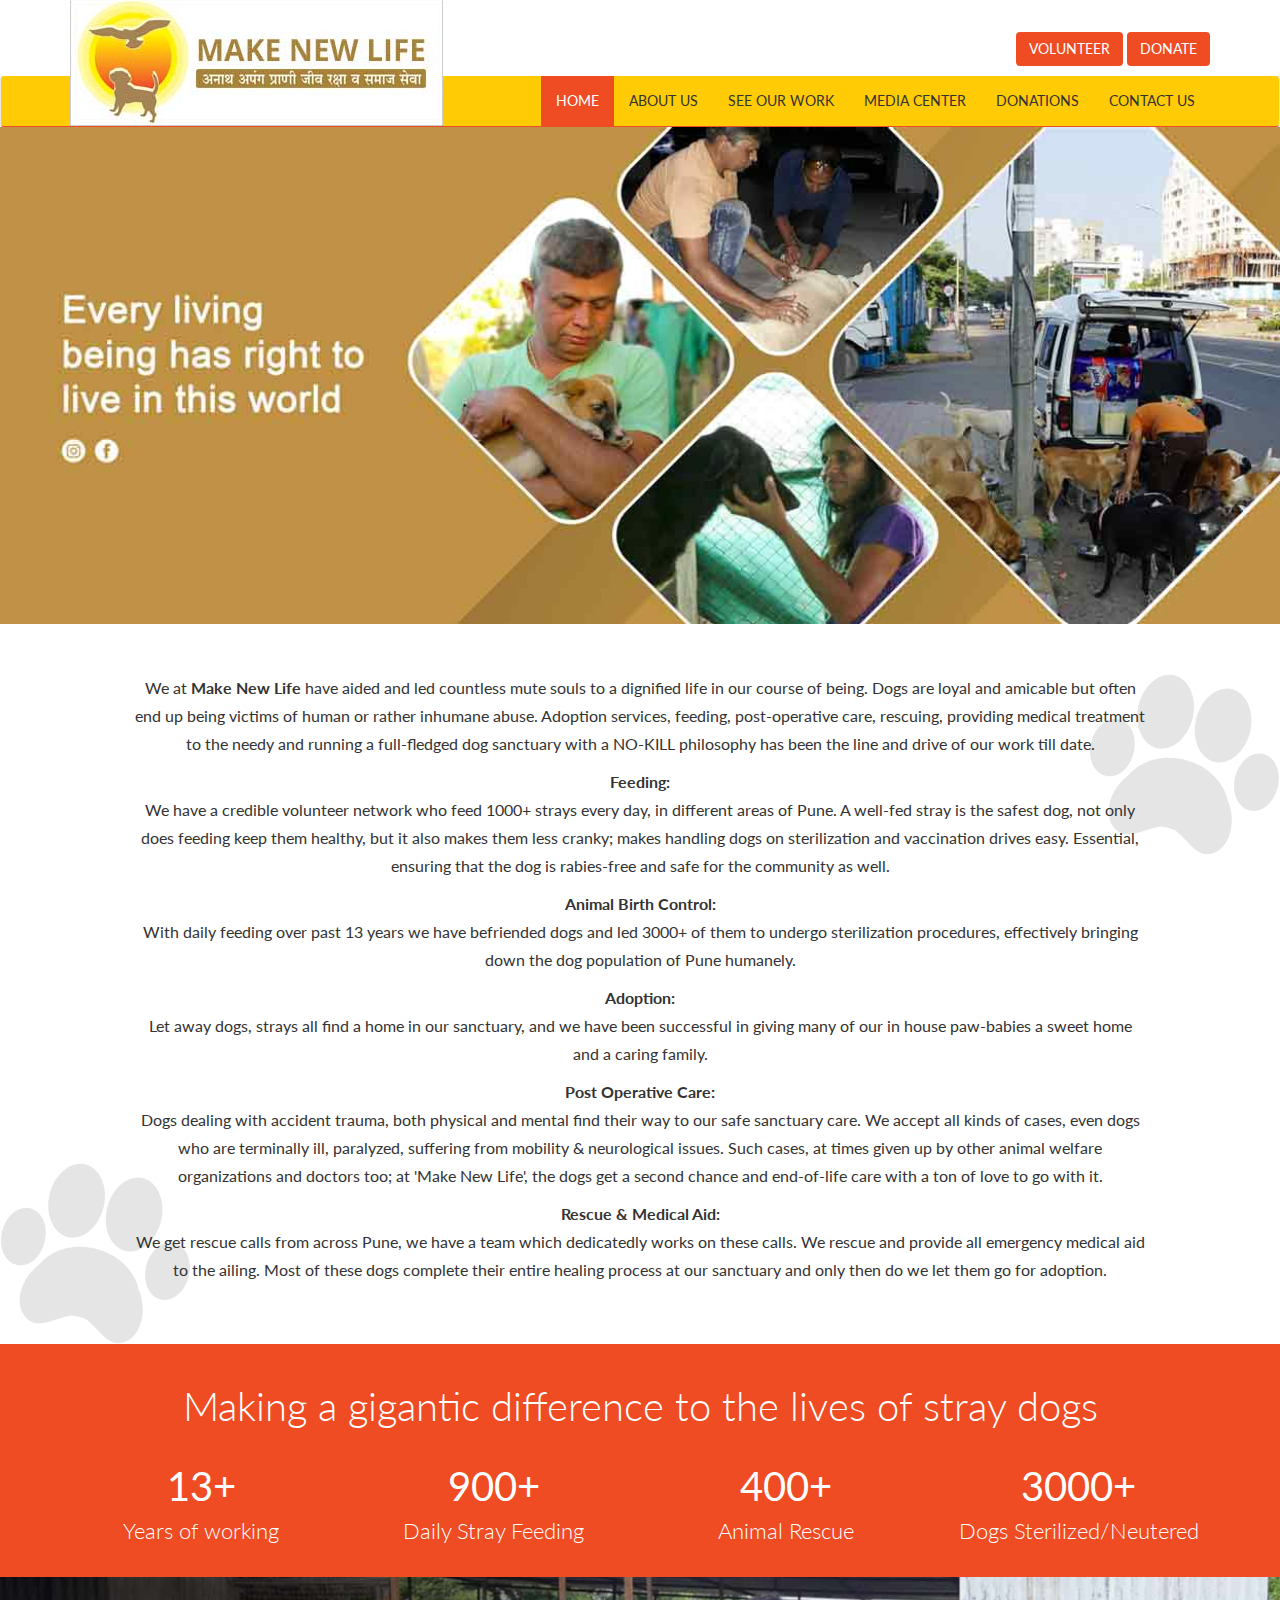
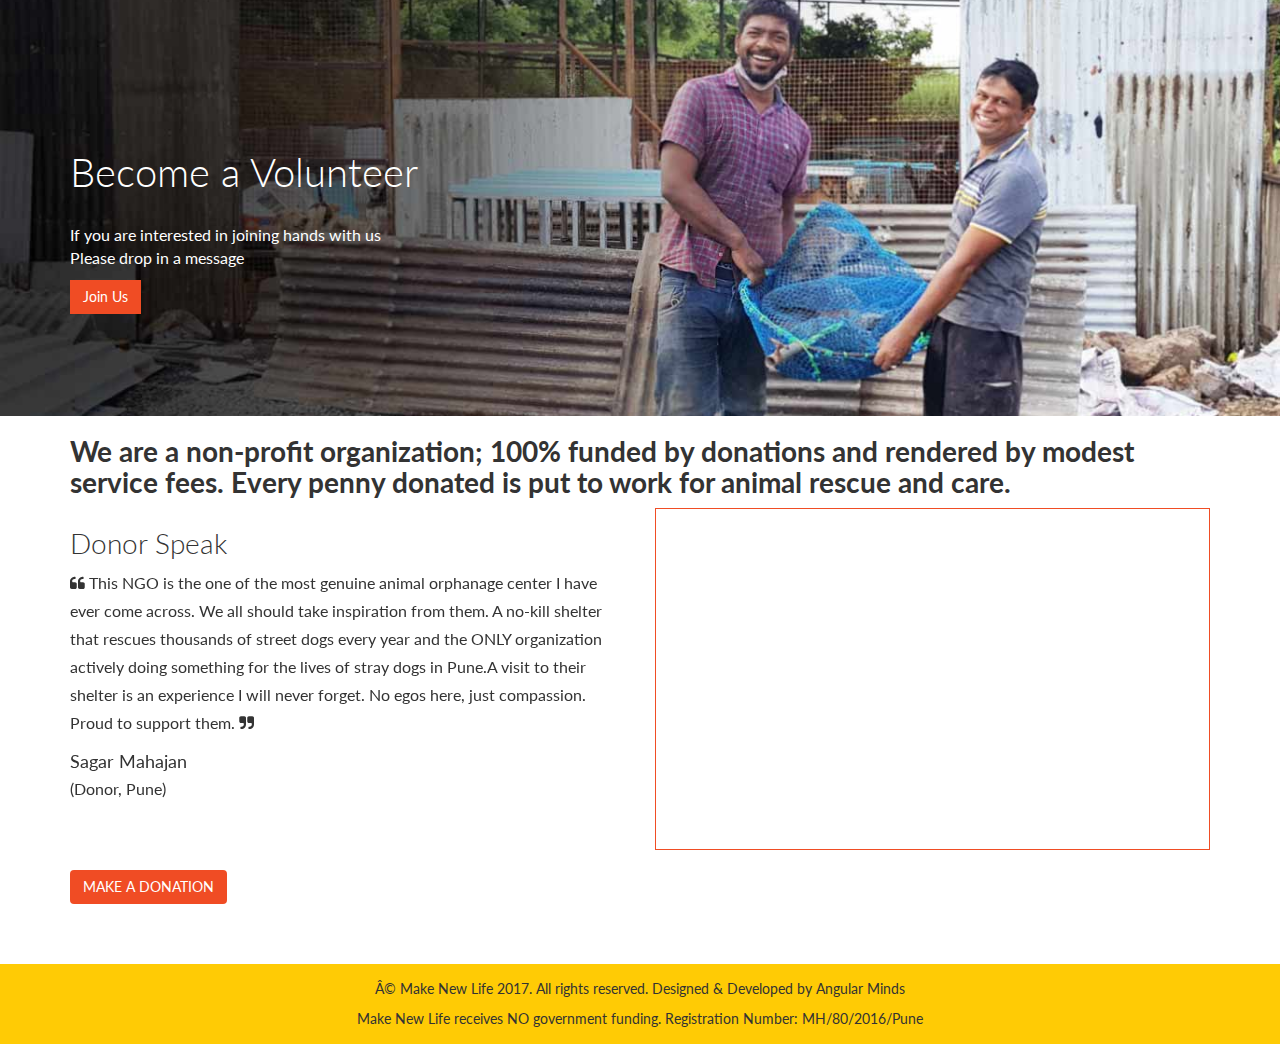
<file: index.html>
<!DOCTYPE html>
<html lang="en">

<head>
    <!-- Facebook Pixel Code -->
<script>
  !function(f,b,e,v,n,t,s)
  {if(f.fbq)return;n=f.fbq=function(){n.callMethod?
  n.callMethod.apply(n,arguments):n.queue.push(arguments)};
  if(!f._fbq)f._fbq=n;n.push=n;n.loaded=!0;n.version='2.0';
  n.queue=[];t=b.createElement(e);t.async=!0;
  t.src=v;s=b.getElementsByTagName(e)[0];
  s.parentNode.insertBefore(t,s)}(window, document,'script',
  'https://connect.facebook.net/en_US/fbevents.js');
  fbq('init', '822394281552174');
  fbq('track', 'PageView');
</script>
<noscript><img height="1" width="1" style="display:none"
  src="https://www.facebook.com/tr?id=822394281552174&ev=PageView&noscript=1"
/></noscript>
<!-- End Facebook Pixel Code -->
    <!-- Global site tag (gtag.js) - Google Analytics -->
<script async src="https://www.googletagmanager.com/gtag/js?id=UA-151751859-1"></script>
<script>
  window.dataLayer = window.dataLayer || [];
  function gtag(){dataLayer.push(arguments);}
  gtag('js', new Date());

  gtag('config', 'UA-151751859-1');
</script>

    <meta charset="utf-8">
    <meta http-equiv="X-UA-Compatible" content="IE=edge">
    <meta name="viewport" content="width=device-width, initial-scale=1">
    <!-- The above 3 meta tags *must* come first in the head; any other head content must come *after* these tags -->
    <title>Make New Life, NGO in Pune</title>
    <meta name="keywords" content="make new life, NGO,ngo, ngo in pune, Animal Rescue ngo in Pune">
    <meta name="description" content="Make New Life is an sanctuary for injured, handicapped dogs and animals. Make New Life is an animal rescue NGO in Pune.">
    <!-- Bootstrap -->
    <link href="css/bootstrap.min.css" rel="stylesheet">
    <link href="css/font-awesome.min.css" rel="stylesheet">
    <link href="css/owl.carousel.min.css" rel="stylesheet">
    <link href="css/owl.theme.default.min.css" rel="stylesheet">
    <link href="css/style.css" rel="stylesheet">
    <link href="https://fonts.googleapis.com/css?family=Lato:300,400,700" rel="stylesheet">
    <link rel="shortcut icon" type="image/png" href="/images/favicon.ico"/ sizes="16x16">
    
</head>

<body>
    <header>
        <div class="container">
            <div class="pull-right top-links hidden-xs hidden-sm">
                <a href="#" class="btn btn-md btn-orange" data-toggle="modal" data-target="#myModal1">VOLUNTEER</a>
                <a href="donations.html" class="btn btn-md btn-orange" >DONATE</a>
               <!--  <a href="#" class="btn btn-md btn-orange"><i class="fa fa-facebook" aria-hidden="true"></i></a>
                <a href="#" class="btn btn-md btn-orange"><i class="fa fa-twitter" aria-hidden="true"></i></a> -->
            </div>
        </div>
        <nav class="navbar navbar-default">
            <div class="container">
                <a href="index.html" class="logo"><img src="images/logo.jpg" class="img-responsive"></a>
                <div class="clearfix visible-xs  visible-sm"></div>
                <!-- Brand and toggle get grouped for better mobile display -->
                <div class="navbar-header">
                    <button type="button" class="navbar-toggle collapsed" data-toggle="collapse" data-target="#bs-example-navbar-collapse-1" aria-expanded="false">
                        <span class="sr-only">Toggle navigation</span>
                        <span class="icon-bar"></span>
                        <span class="icon-bar"></span>
                        <span class="icon-bar"></span>
                    </button>
                </div>
                <!-- Collect the nav links, forms, and other content for toggling -->
                <div class="collapse navbar-collapse" id="bs-example-navbar-collapse-1">
                    <ul class="nav navbar-nav navbar-right">
                        <li><a href="index.html" class="active">HOME</a></li>
                        <li><a href="about.html">ABOUT US</a></li>
                        <li><a href="work.html">SEE OUR WORK</a></li>
                        <li><a href="media-center.html">MEDIA CENTER</a></li>
                        <li><a href="donations.html">DONATIONS</a></li>
                        <li><a href="contact.html">CONTACT US</a></li>
                    </ul>
                </div>
                <!-- /.navbar-collapse -->
            </div>
            <!-- /.container-fluid -->
        </nav>
    </header>
    <div class="banner">
        <div class="owl-carousel owl-theme">
            <div class="item">
                <img src="images/banner3.jpg">
               <!--  <h1>Orphanage Home for injured, <br/>
handicapped Dogs and Animals</h1> -->
            </div>
            <!--  <div class="item">
                <img src="images/banner1.jpg">
                <h1>Orphanage Home for injured, <br/>
handicapped Dogs and Animals</h1>
            </div>
             <div class="item">
                <img src="images/banner2.jpg">
                <h1>Orphanage Home for injured, <br/>
handicapped Dogs and Animals</h1>
            </div> -->
        </div>
    </div>
    <div class="about-work">
        <div class="container">
            <div class="row">
                <!-- <h3>Every living being has right to live in this world</h3> -->
                <p>We at <b>Make New Life</b> have aided and led countless mute souls to a dignified life in our course of being. Dogs are loyal and amicable but often end up being victims of human or rather inhumane abuse. Adoption  services, feeding, post-operative care, rescuing, providing medical treatment to the needy and running a full-fledged dog sanctuary with a NO-KILL philosophy has been the line and drive of our work till date.</p>
                <p>
                    <b>Feeding:</b><br> We have a credible volunteer network who feed 1000+ strays every day, in different areas of Pune. A well-fed stray is the safest dog, not only does feeding keep them healthy, but it also makes them less cranky; makes handling dogs on sterilization and vaccination drives easy. Essential, ensuring that the dog is rabies-free and safe for the community as well. 
                </p>
                <p><b>Animal Birth Control:</b><br>
                With daily feeding over past 13 years we have befriended dogs and led 3000+ of them to undergo sterilization procedures, effectively bringing down the dog population of Pune humanely.
                </p>
                <p><b>Adoption:</b><br> Let away dogs, strays all find a home in our sanctuary, and we have been successful in giving many of our in house paw-babies a sweet home and a caring family.
                </p>
                <p>
                   <b>Post Operative Care:</b><br> Dogs dealing with accident trauma, both physical and mental find their way to our safe sanctuary care. We accept all kinds of cases, even dogs who are terminally ill, paralyzed, suffering from mobility & neurological issues. Such cases, at times given up by other animal welfare organizations and doctors too; at 'Make New Life', the dogs get a second chance and end-of-life care with a ton of love to go with it.
                </p>
                <p>
                    <b>Rescue & Medical Aid:</b><br> We get rescue calls from across Pune, we have a team which dedicatedly works on these calls. We rescue and provide all emergency medical aid to the ailing. Most of these dogs complete their entire healing process at our sanctuary and only then do we let them go for adoption. 

                </p>
            </div>
        </div>
    </div>
    <div class="work-count">
        <div class="container">
            <div class="row">
                <div class="col-sm-12">
                    <h2>Making a gigantic difference to the lives of stray dogs</h2>
                </div>
                <div class="col-sm-3 col-xs-6">
                    <p><span>13+</span> Years of working</p>
                </div>
                <div class="col-sm-3 col-xs-6">
                    <p><span>900+</span> Daily Stray Feeding</p>
                </div>
                <div class="col-sm-3 col-xs-6">
                    <p><span>400+</span> Animal Rescue </p>
                </div>
                <!-- <div class="col-sm-3 col-xs-6">
                    <p><span>130+</span>Dogs in Sanctuary</p> 
                </div> -->
                <div class="col-sm-3 col-xs-6">
                    <p><span>3000+</span>Dogs Sterilized/Neutered</p>
                </div>
            </div>
        </div>
    </div>
    <div class="become-volunteer">
        <div class="container">
            <div class="row">
                <div class="col-sm-12">
                    <h2>Become a Volunteer</h2>
                    <p>If you are interested in joining hands with us
                        <br/> Please drop in a message </p>
                    <a href="contact.html" class="btn btn-orange border-none">Join  Us</a>
                </div>
            </div>
        </div>
    </div>
    <div class="testimolials">
        <div class="container" >
            <div class="row">
                   <div class="col-sm-12">
                   <h3><b>We are a non-profit organization; 100% funded by donations and rendered by modest service fees. Every penny donated is put to work for animal rescue and care.</b></h3>
                   </div>
                <div class="col-sm-6"><h3>Donor Speak</h3>
                    <div class="owl-carousel owl-theme">
                        <div class="item">
                            
                            <p><i class="fa fa-quote-left" aria-hidden="true"></i> This NGO is the one of the most genuine animal orphanage center  I have ever come across. We all should take inspiration from them. A no-kill shelter that rescues thousands of street dogs every year and the ONLY organization actively doing something for the lives of stray dogs in Pune.A visit to their shelter is an experience I will never forget. No egos here, just compassion. Proud to support them. <i class="fa fa-quote-right" aria-hidden="true"></i></p>
                            <p class="client-name">Sagar Mahajan</p>
                            <p>(Donor, Pune)</p>
                        </div>
                      <!--   <div class="item">
                           
                            <p><i class="fa fa-quote-left" aria-hidden="true"></i> It is a long established fact that a reader will be distracted by the readable content of a page when looking at its layout. The point of using Lorem Ipsum is that it has a more-or-less normal distribution <i class="fa fa-quote-right" aria-hidden="true"></i></p>
                            <p class="client-name">PAWAN GUPTA</p>
                            <p>(Donor, Delhi)</p>
                        </div>
                        <div class="item">
                           
                            <p><i class="fa fa-quote-left" aria-hidden="true"></i> It is a long established fact that a reader will be distracted by the readable content of a page when looking at its layout. The point of using Lorem Ipsum is that it has a more-or-less normal distribution <i class="fa fa-quote-right" aria-hidden="true"></i></p>
                            <p class="client-name">PAWAN GUPTA</p>
                            <p>(Donor, Delhi)</p>
                        </div> -->
                    </div>
                </div>
                <br/>
                <div class="col-sm-6">
                    <div style="border:1px solid #f04d24; padding:10px;">
                    <iframe width="100%" height="315" src="https://www.youtube.com/embed/2fdDAdTCBls" frameborder="0" allow="autoplay; encrypted-media" allowfullscreen></iframe>
                        </div>

                 
                </div>
            </div>
            
            <div class="col-12">
                <br/><a href="donations.html" class="btn btn-md btn-orange" >MAKE A DONATION</a></div>
                
            </div>
        </div>
    </div>
    
    <div class="footer">
        <div class="container">
            <div class="row">
                <p> © Make New Life 2017. All rights reserved. Designed & Developed by <a href="https://www.angularminds.com/"> Angular Minds</a></p>
                <p>Make New Life receives NO government funding. Registration Number: MH/80/2016/Pune</p>
            </div>
        </div>
    </div>
    <!-- Modal 1 -->
    <div class="modal fade" id="myModal1" tabindex="-1" role="dialog" aria-labelledby="myModalLabel">
        <div class="modal-dialog" role="document">
            <div class="modal-content">
                <div class="modal-header" style="border:0px;">
                <div class="row">
                <div class="col-sm-8">
                    <h3 style="margin-top: 0px;margin-bottom: 0px;">Do you want to be Volunteer?</h3>
                </div>
                <div class="col-sm-4">
                    <button type="button" class="close" data-dismiss="modal" aria-label="Close"><span aria-hidden="true">&times;</span></button>
                </div>
                    
                </div>
                    
                </div>
                <div class="modal-body">
                    <form method="post" action="contactMail.php">
                      <div class="form-group">
                            <input type="text" class="form-control" id="name" name="name" placeholder="Name" required="">
                        </div>
                        <div class="form-group">
                            <input type="email" class="form-control" id="email" name="email" placeholder="E-mail" required="">
                        </div>
                        <div class="form-group">
                            <input type="text" class="form-control" id="mobileNo" name="mobileNo" placeholder="Mobile No." required="">
                        </div>
                        <div class="form-group">
                            <textarea class="form-control" rows="3" placeholder="Comment" id="comment" name="comment" required=""></textarea>
                        </div>
                         <div class="form-group">
                           <input type="hidden" name="formType" value="volunteerForm">
                        </div>
                        <button type="submit" class="btn btn-orange border-none">Submit</button>
                    </form>
                </div>
            </div>
        </div>
    </div>
 
    <script src="https://ajax.googleapis.com/ajax/libs/jquery/1.12.4/jquery.min.js"></script>
    <script src="js/bootstrap.min.js"></script>
    <script src="js/owl.carousel.min.js"></script>
    <script>
    $(document).ready(function() {
        $('.owl-carousel').owlCarousel({
            items: 1,
            margin: 10,
            autoHeight: true
        });
    })
    </script>
</body>

</html>
</file>
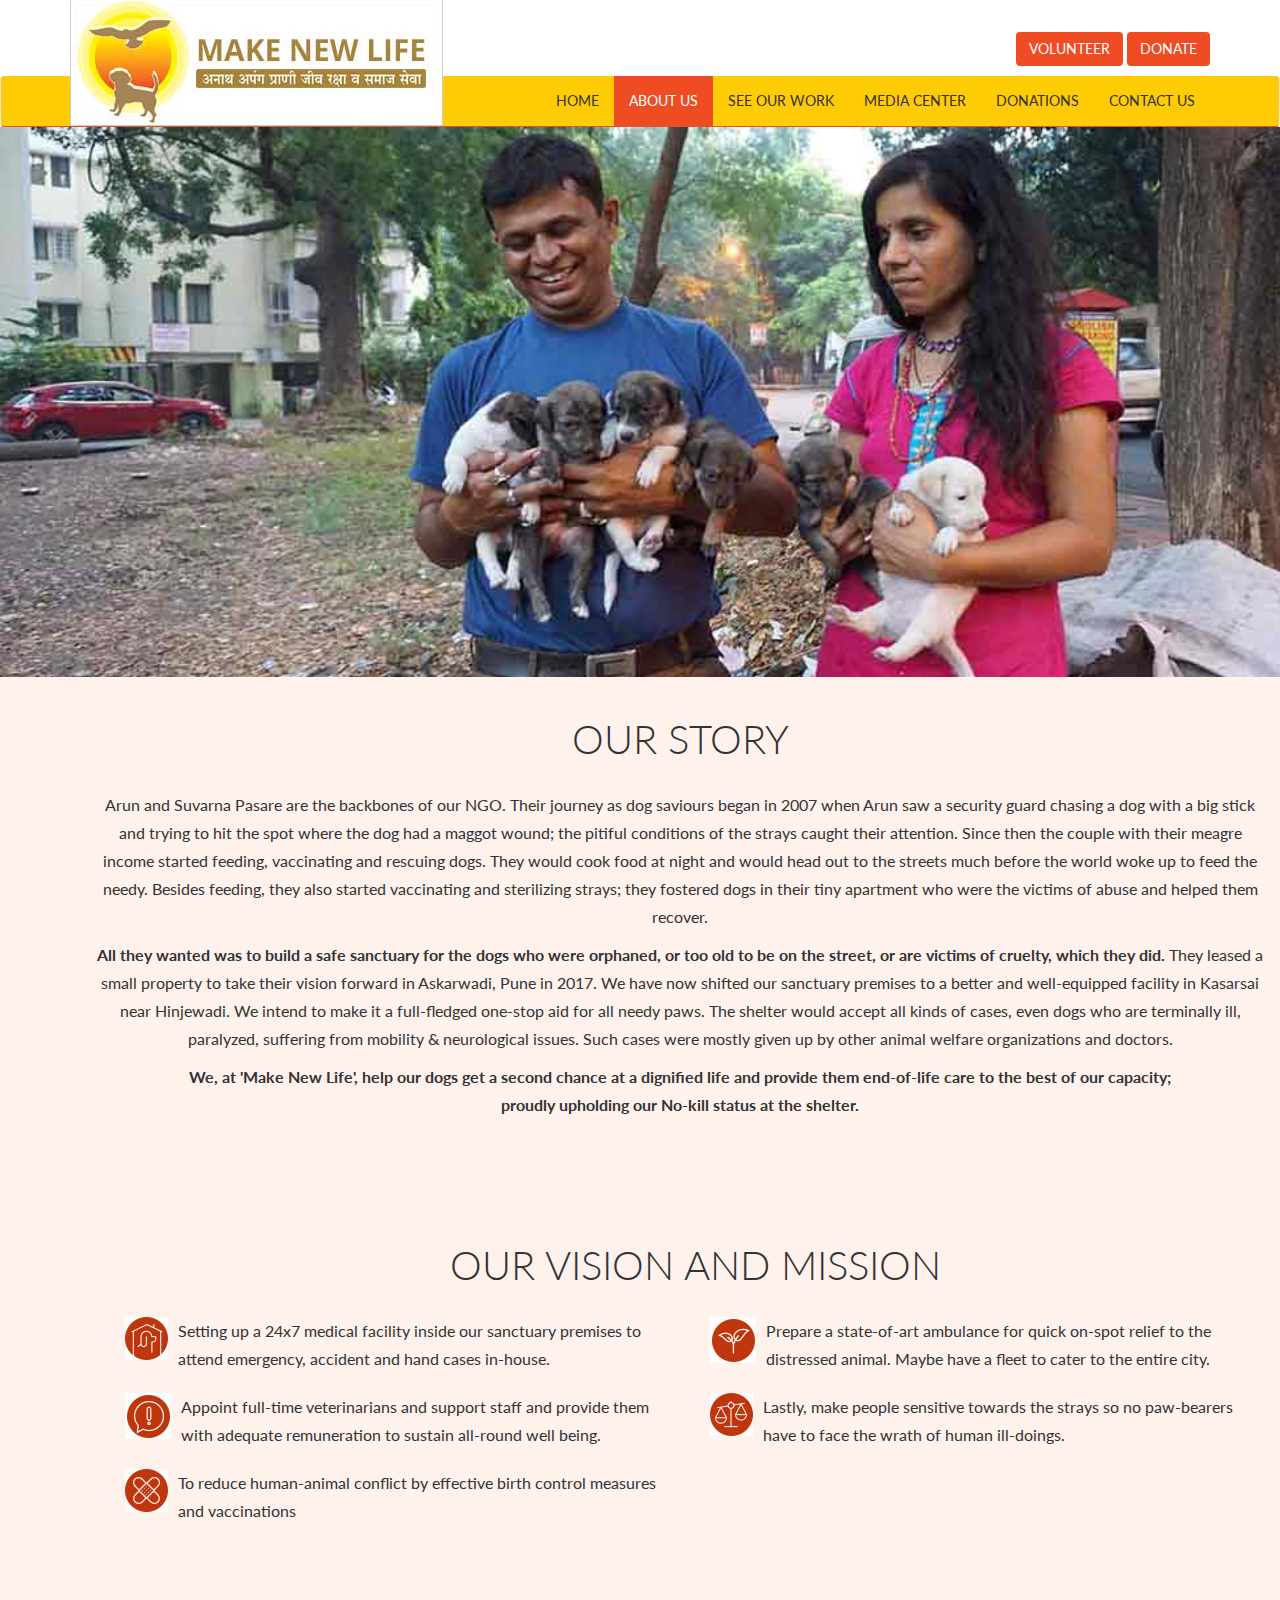
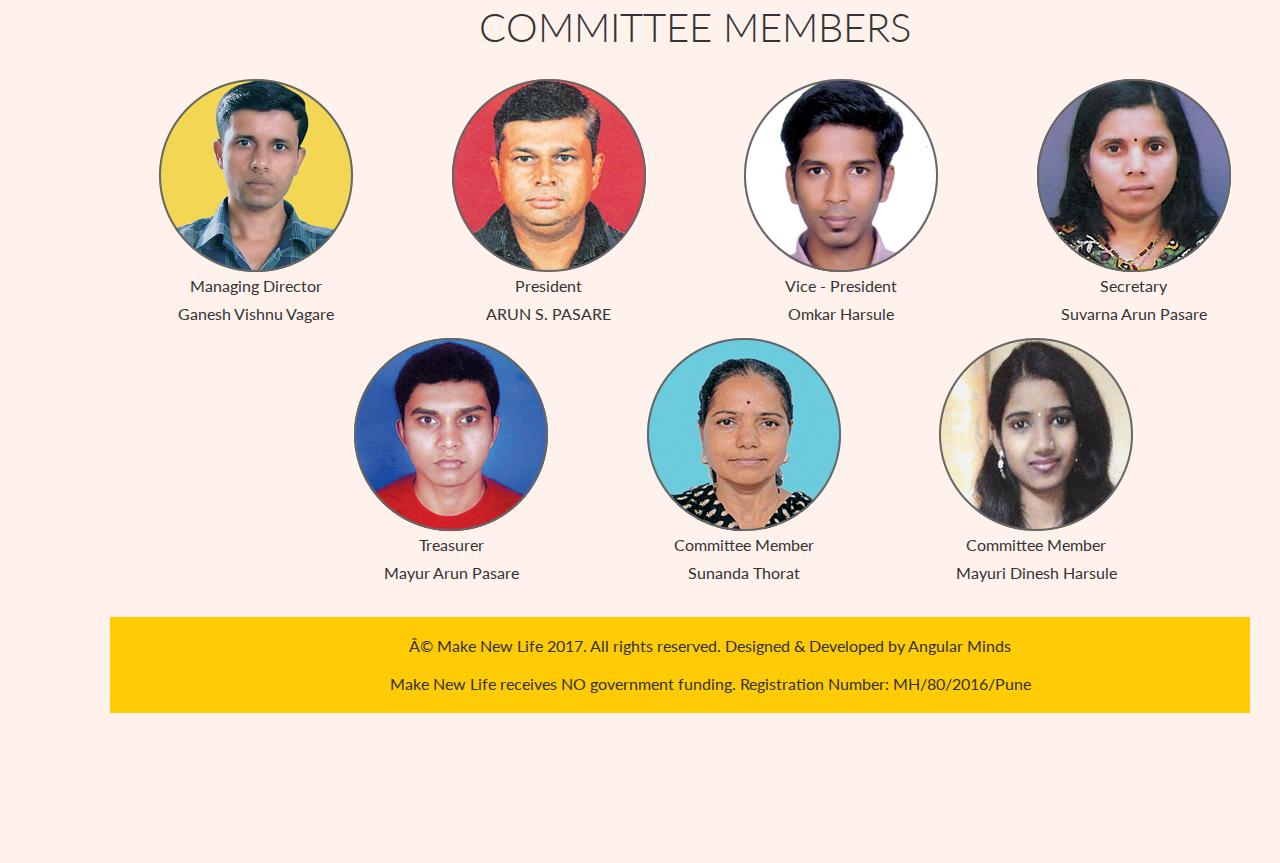
<file: about.html>
<!DOCTYPE html>
<html lang="en">

<head>
    <!-- Facebook Pixel Code -->
<script>
  !function(f,b,e,v,n,t,s)
  {if(f.fbq)return;n=f.fbq=function(){n.callMethod?
  n.callMethod.apply(n,arguments):n.queue.push(arguments)};
  if(!f._fbq)f._fbq=n;n.push=n;n.loaded=!0;n.version='2.0';
  n.queue=[];t=b.createElement(e);t.async=!0;
  t.src=v;s=b.getElementsByTagName(e)[0];
  s.parentNode.insertBefore(t,s)}(window, document,'script',
  'https://connect.facebook.net/en_US/fbevents.js');
  fbq('init', '822394281552174');
  fbq('track', 'PageView');
</script>
<noscript><img height="1" width="1" style="display:none"
  src="https://www.facebook.com/tr?id=822394281552174&ev=PageView&noscript=1"
/></noscript>
<!-- End Facebook Pixel Code -->
   <!-- Global site tag (gtag.js) - Google Analytics -->
<script async src="https://www.googletagmanager.com/gtag/js?id=UA-151751859-1"></script>
<script>
  window.dataLayer = window.dataLayer || [];
  function gtag(){dataLayer.push(arguments);}
  gtag('js', new Date());

  gtag('config', 'UA-151751859-1');
</script>

    <meta charset="utf-8">
    <meta http-equiv="X-UA-Compatible" content="IE=edge">
    <meta name="viewport" content="width=device-width, initial-scale=1">
    <!-- The above 3 meta tags *must* come first in the head; any other head content must come *after* these tags -->
    <title>About Make New Life, NGO in Pune.</title>
     <meta name="keywords" content="make new life, NGO,ngo, ngo in pune, Animal Rescue ngo in Pune">
    <meta name="description" content="Make New Life is an Orphanage Home for injured, handicapped Dogs and Animals. Make New Life is Animal rescue NGO in Pune.">
    <!-- Bootstrap -->
    <link href="css/bootstrap.min.css" rel="stylesheet">
    <link href="css/font-awesome.min.css" rel="stylesheet">
    <link href="css/style.css" rel="stylesheet">
    <link href="https://fonts.googleapis.com/css?family=Lato:300,400,700" rel="stylesheet">
     <link rel="shortcut icon" type="image/png" href="/images/favicon.ico"/ sizes="16x16">
     
     <style>
        
        @media(max-width:700px){
            
            .about-banner{height:150px !important; }
            
        }
    </style>
    
</head>

<body>
    <header>
        <div class="container">
           <div class="pull-right top-links hidden-xs hidden-sm">
                <a href="#" class="btn btn-md btn-orange" data-toggle="modal" data-target="#myModal1">VOLUNTEER</a>
                 <a href="donations.html" class="btn btn-md btn-orange" >DONATE</a>
              <!--   <a href="#" class="btn btn-md btn-orange"><i class="fa fa-facebook" aria-hidden="true"></i></a>
                <a href="#" class="btn btn-md btn-orange"><i class="fa fa-twitter" aria-hidden="true"></i></a> -->
            </div>
        </div>
        <nav class="navbar navbar-default">
            <div class="container">
                <a href="index.html" class="logo"><img src="images/logo.jpg" class="img-responsive"></a>
                <div class="clearfix visible-xs"></div>
                <!-- Brand and toggle get grouped for better mobile display -->
                <div class="navbar-header">
                    <button type="button" class="navbar-toggle collapsed" data-toggle="collapse" data-target="#bs-example-navbar-collapse-1" aria-expanded="false">
                        <span class="sr-only">Toggle navigation</span>
                        <span class="icon-bar"></span>
                        <span class="icon-bar"></span>
                        <span class="icon-bar"></span>
                    </button>
                </div>
                <!-- Collect the nav links, forms, and other content for toggling -->
                <div class="collapse navbar-collapse" id="bs-example-navbar-collapse-1">
                    <ul class="nav navbar-nav navbar-right">
                        <li><a href="index.html">HOME</a></li>
                        <li><a href="about.html" class="active">ABOUT US</a></li>
                        <li><a href="work.html">SEE OUR WORK</a></li>
                        <li><a href="media-center.html">MEDIA CENTER</a></li>
                        <li><a href="donations.html">DONATIONS</a></li>
                        <li><a href="contact.html">CONTACT US</a></li>
                    </ul>
                </div>
                <!-- /.navbar-collapse -->
            </div>
            <!-- /.container-fluid -->
        </nav>
    </header>
    <div class="small-banner about-banner">
        <div class="container">
            <div class="row">
              <!--  <h1>About Us</h1> -->
            </div>
        </div>
    </div>
    <div class="about-content">
        <div class="container">
            <div class="row">
                <h2>OUR STORY</h2>
                    <p>Arun and Suvarna Pasare are the backbones of our NGO. Their journey as dog saviours began in 2007 when Arun saw a security guard chasing a dog with a big stick and trying to hit the spot where the dog had a maggot wound; the pitiful conditions of the strays caught their attention. Since then the couple with their meagre income started feeding, vaccinating and rescuing dogs. They would cook food at night and would head out to the streets much before the world woke up to feed the needy. Besides feeding, they also started vaccinating and sterilizing strays; they fostered dogs in their tiny apartment who were the victims of abuse and helped them recover.

                    </p>
                    <p>
                        <b>All they wanted was to build a safe sanctuary for the dogs who were orphaned, or too old to be on the street, or are victims of cruelty, which they did.</b> They leased a small property to take their vision forward in Askarwadi, Pune in 2017. We have now shifted our sanctuary premises to a better and well-equipped facility in Kasarsai near Hinjewadi. We intend to make it a full-fledged one-stop aid for all needy paws. The shelter would accept all kinds of cases, even dogs who are terminally ill, paralyzed, suffering from mobility & neurological issues. Such cases were mostly given up by other animal welfare organizations and doctors. 
                    </p>
                    <p><b>We, at 'Make New Life', help our dogs get a second chance at a dignified life and provide them end-of-life care to the best of our capacity;<br> proudly upholding our No-kill status at the shelter.</b>
                    </p>
                    
                <div>
        </div>
    </div>
    <div class="vision">
        <div class="container">
            <div class="row">
                <h2><br>OUR  VISION AND  MISSION</h2>
                <div class="col-sm-6">
                    <p style="text-align:left;"><img src="images/5.jpg"> Setting up a 24x7 medical facility inside our sanctuary premises to attend emergency, accident and hand cases in-house.
                    </p>
                    <p style="text-align:left;"><img src="images/2.jpg">Appoint full-time veterinarians and support staff and provide them with adequate remuneration to sustain all-round well being.
                    </p>
                   <p style="text-align:left;"><img src="images/6.jpg"> To reduce human-animal conflict by effective birth control measures and vaccinations
                   </p>
                    <!-- <p><img src="images/4.jpg">Educating and informing the people regarding protection and preservation of birds and animals.</p> -->
                    
                </div>
                <div class="col-sm-6">
                     <p style="text-align:left;"><img src="images/1.jpg"> Prepare a state-of-art ambulance for quick on-spot relief to the distressed animal. Maybe have a fleet to cater to the entire city.
                     </p>
                     <p style="text-align:left;"><img src="images/3.jpg"> Lastly, make people sensitive towards the strays so no paw-bearers have to face the wrath of human ill-doings.
                    </p>
                   
                    <!-- <p><img src="images/7.jpg"> Helping the social institutes and individuals for acquiring land for protection and upkeep of animals and birds.</p> -->
                </div>
            </div>
        </div>
    </div>
    <div class="team">
        <div class="container">
            <div class="row">
                <h2>COMMITTEE MEMBERS</h2>
                <div class="row">
                    <div class="col-sm-12">
                        <div class="col-sm-3 col-xs-6">
                            <img src="images/ganesh.png" class="img-responsive">
                            <p>Managing Director
                                <br/> Ganesh Vishnu Vagare</p>
                           
                        </div>
                        <div class="col-sm-3 col-xs-6">
                             <img src="images/arun.png" class="img-responsive">
                            <p>President
                                <br/> ARUN S. PASARE </p>
                                
                        </div>
                        <div class="col-sm-3 col-xs-6"> 
                        <img src="images/omkar.png" class="img-responsive">
                            <p> Vice - President
                                <br/> Omkar Harsule </p>
                                
                        </div>
                        <div class="col-sm-3 col-xs-6"> 
                        <img src="images/Suvarna.png" class="img-responsive">
                            <p>Secretary
                                <br/> Suvarna Arun Pasare </p>
                                
                        </div>
                    </div>
                </div>
                <div class="row">
                    <div class="col-sm-12">
                        <div class="col-sm-2">
                        </div>
                        <div class="col-sm-3 col-xs-6">
                            <img src="images/mayur.png" class="img-responsive">
                            <p>Treasurer
                                <br/> Mayur Arun Pasare </p>
                        </div>
                        <div class="col-sm-3 col-xs-6"> <img src="images/Sunanda.png" class="img-responsive">
                            <p>Committee Member
                                <br/> Sunanda Thorat</p>
                        </div>
                        <div class="col-sm-3 col-xs-6"> <img src="images/mauri.png" class="img-responsive">
                            <p>Committee Member
                                <br/> Mayuri Dinesh Harsule </p>
                        </div>
                    </div>
                </div>
            </div>
        </div>
    </div>
    <div class="footer" style="margin-top: 0px;">
        <div class="container">
            <div class="row">
                <p>© Make New Life 2017. All rights reserved. Designed & Developed by <a href="https://www.angularminds.com/"> Angular Minds</a></p>
                <p> Make New Life receives NO government funding. Registration Number: MH/80/2016/Pune</p>
            </div>
        </div>
    </div>
     <!-- Modal 1 -->
    <div class="modal fade" id="myModal1" tabindex="-1" role="dialog" aria-labelledby="myModalLabel">
        <div class="modal-dialog" role="document">
            <div class="modal-content">
                <div class="modal-header" style="border:0px;">
                <div class="row">
                <div class="col-sm-8">
                    <h3 style="margin-top: 0px;margin-bottom: 0px;">Do you want to be Volunteer?</h3>
                </div>
                <div class="col-sm-4">
                    <button type="button" class="close" data-dismiss="modal" aria-label="Close"><span aria-hidden="true">&times;</span></button>
                </div>
                    
                </div>
                    
                </div>
                <div class="modal-body">
                    <form method="post" action="contactMail.php">
                      <div class="form-group">
                            <input type="text" class="form-control" id="name" name="name" placeholder="Name" required="">
                        </div>
                        <div class="form-group">
                            <input type="email" class="form-control" id="email" name="email" placeholder="E-mail" required="">
                        </div>
                        <div class="form-group">
                            <input type="text" class="form-control" id="mobileNo" name="mobileNo" placeholder="Mobile No." required="">
                        </div>
                        <div class="form-group">
                            <textarea class="form-control" rows="3" placeholder="Comment" id="comment" name="comment" required=""></textarea>
                        </div>
                         <div class="form-group">
                           <input type="hidden" name="formType" value="volunteerForm">
                        </div>
                        <button type="submit" class="btn btn-orange border-none">Submit</button>
                    </form>
                </div>
            </div>
        </div>
    </div>
    <script src="https://ajax.googleapis.com/ajax/libs/jquery/1.12.4/jquery.min.js"></script>
    <script src="js/bootstrap.min.js"></script>
</body>

</html>
</file>
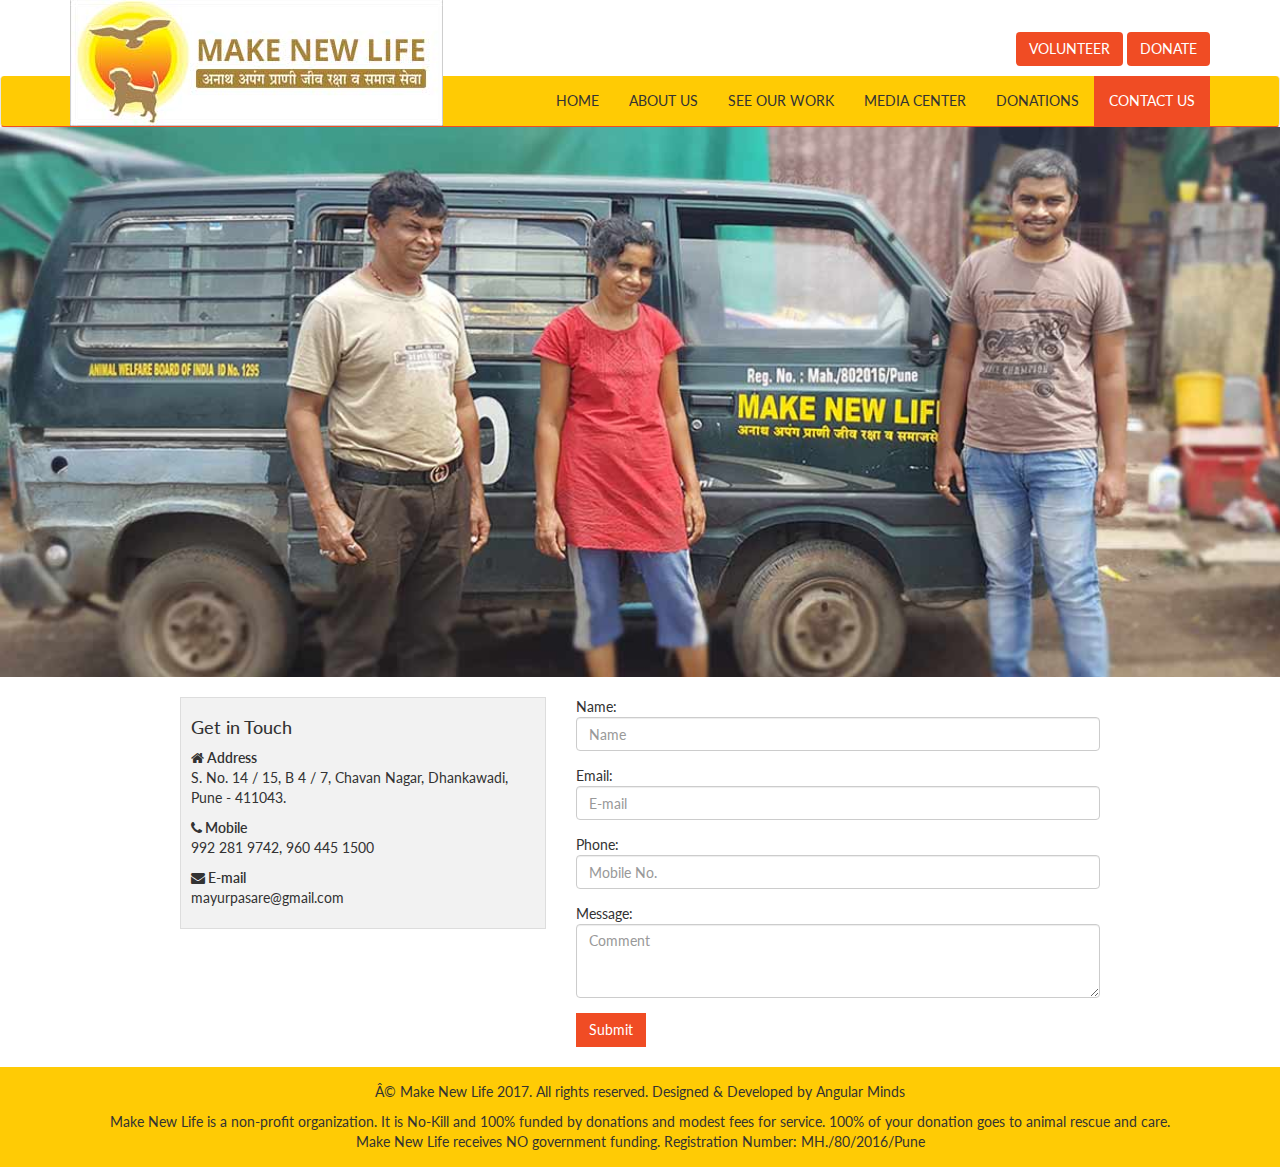
<file: contact.html>
<!DOCTYPE html>
<html lang="en">

<head>
    <!-- Facebook Pixel Code -->
<script>
  !function(f,b,e,v,n,t,s)
  {if(f.fbq)return;n=f.fbq=function(){n.callMethod?
  n.callMethod.apply(n,arguments):n.queue.push(arguments)};
  if(!f._fbq)f._fbq=n;n.push=n;n.loaded=!0;n.version='2.0';
  n.queue=[];t=b.createElement(e);t.async=!0;
  t.src=v;s=b.getElementsByTagName(e)[0];
  s.parentNode.insertBefore(t,s)}(window, document,'script',
  'https://connect.facebook.net/en_US/fbevents.js');
  fbq('init', '822394281552174');
  fbq('track', 'PageView');
</script>
<noscript><img height="1" width="1" style="display:none"
  src="https://www.facebook.com/tr?id=822394281552174&ev=PageView&noscript=1"
/></noscript>
<!-- End Facebook Pixel Code -->
    <!-- Global site tag (gtag.js) - Google Analytics -->
<script async src="https://www.googletagmanager.com/gtag/js?id=UA-151751859-1"></script>
<script>
  window.dataLayer = window.dataLayer || [];
  function gtag(){dataLayer.push(arguments);}
  gtag('js', new Date());

  gtag('config', 'UA-151751859-1');
</script>

    <meta charset="utf-8">
    <meta http-equiv="X-UA-Compatible" content="IE=edge">
    <meta name="viewport" content="width=device-width, initial-scale=1">
    <!-- The above 3 meta tags *must* come first in the head; any other head content must come *after* these tags -->
    <title>Contact Make New Life</title>
     <meta name="keywords" content="make new life, NGO,ngo, ngo in pune, Animal Rescue ngo in Pune">
    <meta name="description" content="Make New Life is an Orphanage Home for injured, handicapped Dogs and Animals. Make New Life is Animal rescue NGO in Pune.">
    <!-- Bootstrap -->
    <link href="css/bootstrap.min.css" rel="stylesheet">
    <link href="css/font-awesome.min.css" rel="stylesheet">
    <link href="css/style.css" rel="stylesheet">
    <link href="https://fonts.googleapis.com/css?family=Lato:300,400,700" rel="stylesheet">
     <link rel="shortcut icon" type="image/png" href="/images/favicon.ico" sizes="16x16">
     <style>
        
        @media(max-width:700px){
            
            .contact-banner{height:150px !important; }
            
        }
    </style>
</head>

<body>
    <header>
        <div class="container">
           <div class="pull-right top-links hidden-xs hidden-sm">
                <a href="#" class="btn btn-md btn-orange" data-toggle="modal" data-target="#myModal1">VOLUNTEER</a>
                 <a href="donations.html" class="btn btn-md btn-orange" >DONATE</a>
               <!--  <a href="#" class="btn btn-md btn-orange"><i class="fa fa-facebook" aria-hidden="true"></i></a>
                <a href="#" class="btn btn-md btn-orange"><i class="fa fa-twitter" aria-hidden="true"></i></a> -->
            </div>
        </div>
        <nav class="navbar navbar-default">
            <div class="container">
                <a href="index.html" class="logo"><img src="images/logo.jpg" class="img-responsive"></a>
                <div class="clearfix visible-xs"></div>
                <!-- Brand and toggle get grouped for better mobile display -->
                <div class="navbar-header">
                    <button type="button" class="navbar-toggle collapsed" data-toggle="collapse" data-target="#bs-example-navbar-collapse-1" aria-expanded="false">
                        <span class="sr-only">Toggle navigation</span>
                        <span class="icon-bar"></span>
                        <span class="icon-bar"></span>
                        <span class="icon-bar"></span>
                    </button>
                </div>
                <!-- Collect the nav links, forms, and other content for toggling -->
                <div class="collapse navbar-collapse" id="bs-example-navbar-collapse-1">
                    <ul class="nav navbar-nav navbar-right">
                         <li><a href="index.html">HOME</a></li>
                        <li><a href="about.html">ABOUT US</a></li>
                        <li><a href="work.html">SEE OUR WORK</a></li>
                        <li><a href="media-center.html">MEDIA CENTER</a></li>
                        <li><a href="donations.html">DONATIONS</a></li>
                        <li><a href="contact.html" class="active">CONTACT US</a></li>
                    </ul>
                </div>
                <!-- /.navbar-collapse -->
            </div>
            <!-- /.container-fluid -->
        </nav>
    </header>
    <div class="contact-banner">
        <div class="container">
            <div class="row">
                <!-- <h1>Contact Us</h1> -->
            </div>
        </div>
    </div>
    <br/>
    <div class="contact">
        <div class="container">
            <div class="col-sm-10 col-sm-offset-1">
            <div class="row">
                <div class="col-sm-5">
                    <div class="address">
                    <h4>Get in Touch</h4>
                        <p><span><i class="fa fa-home" aria-hidden="true"></i> Address</span> S. No. 14 / 15, B 4 / 7, Chavan Nagar, Dhankawadi,
                            <br/>Pune - 411043.
                        </p>
                        <p><span><i class="fa fa-phone" aria-hidden="true"></i> Mobile</span> 992 281 9742, 960 445 1500</p>
                        <p><span><i class="fa fa-envelope" aria-hidden="true"></i> E-mail</span> mayurpasare@gmail.com</p>
                    </div>
                </div>
                <div class="col-sm-7 ">
                    <form method="post" action="contactMail.php" >
                        <div class="form-group">
                         Name:
                            <input type="text" class="form-control" id="name" name="name" placeholder="Name" required="">
                        </div>
                        <div class="form-group">
                           Email:
                            <input type="email" class="form-control" id="email" name="email" placeholder="E-mail" required="">
                        </div>
                        <div class="form-group">
                           Phone:
                            <input type="text" class="form-control" id="mobileNo" name="mobileNo" placeholder="Mobile No." required="">
                        </div>
                         <div class="form-group">
                          Message:
                          <textarea class="form-control" rows="3" id="comment" name="comment" placeholder="Comment" required=""></textarea>
                        </div>
                         <div class="form-group">
                           <input type="hidden" name="formType" value="contactForm">
                        </div>
                        <button type="submit" class="btn btn-orange border-none">Submit</button>
                    </form>
               </div>
                </div>
            </div>
        </div>
    </div>
    <br/>
    <div class="footer" style="margin-top: 0px;">
        <div class="container">
            <div class="row">
                <p>© Make New Life 2017. All rights reserved. Designed & Developed by <a href="https://www.angularminds.com/"> Angular Minds</a></p>
                <p>Make New Life is a non-profit organization. It is No-Kill and 100% funded by donations and modest fees for service. 100% of your donation goes to animal rescue and care.
                    <br/> Make New Life receives NO government funding. Registration Number: MH./80/2016/Pune</p>
            </div>
        </div>
    </div>
    <!-- Modal 1 -->
    <div class="modal fade" id="myModal1" tabindex="-1" role="dialog" aria-labelledby="myModalLabel">
        <div class="modal-dialog" role="document">
            <div class="modal-content">
                <div class="modal-header" style="border:0px;">
                <div class="row">
                <div class="col-sm-8">
                    <h3 style="margin-top: 0px;margin-bottom: 0px;">Do you want to be Volunteer?</h3>
                </div>
                <div class="col-sm-4">
                    <button type="button" class="close" data-dismiss="modal" aria-label="Close"><span aria-hidden="true">&times;</span></button>
                </div>
                    
                </div>
                    
                </div>
                <div class="modal-body">
                    <form method="post" action="contactMail.php">
                      <div class="form-group">
                            <input type="text" class="form-control" id="name" name="name" placeholder="Name" required="">
                        </div>
                        <div class="form-group">
                            <input type="email" class="form-control" id="email" name="email" placeholder="E-mail" required="">
                        </div>
                        <div class="form-group">
                            <input type="text" class="form-control" id="mobileNo" name="mobileNo" placeholder="Mobile No." required="">
                        </div>
                        <div class="form-group">
                            <textarea class="form-control" rows="3" placeholder="Comment" id="comment" name="comment" required=""></textarea>
                        </div>
                         <div class="form-group">
                           <input type="hidden" name="formType" value="volunteerForm">
                        </div>
                        <button type="submit" class="btn btn-orange border-none">Submit</button>
                    </form>
                </div>
            </div>
        </div>
    </div>
   
    <script src="https://ajax.googleapis.com/ajax/libs/jquery/1.12.4/jquery.min.js"></script>
    <script src="js/bootstrap.min.js"></script>
</body>

</html>
</file>
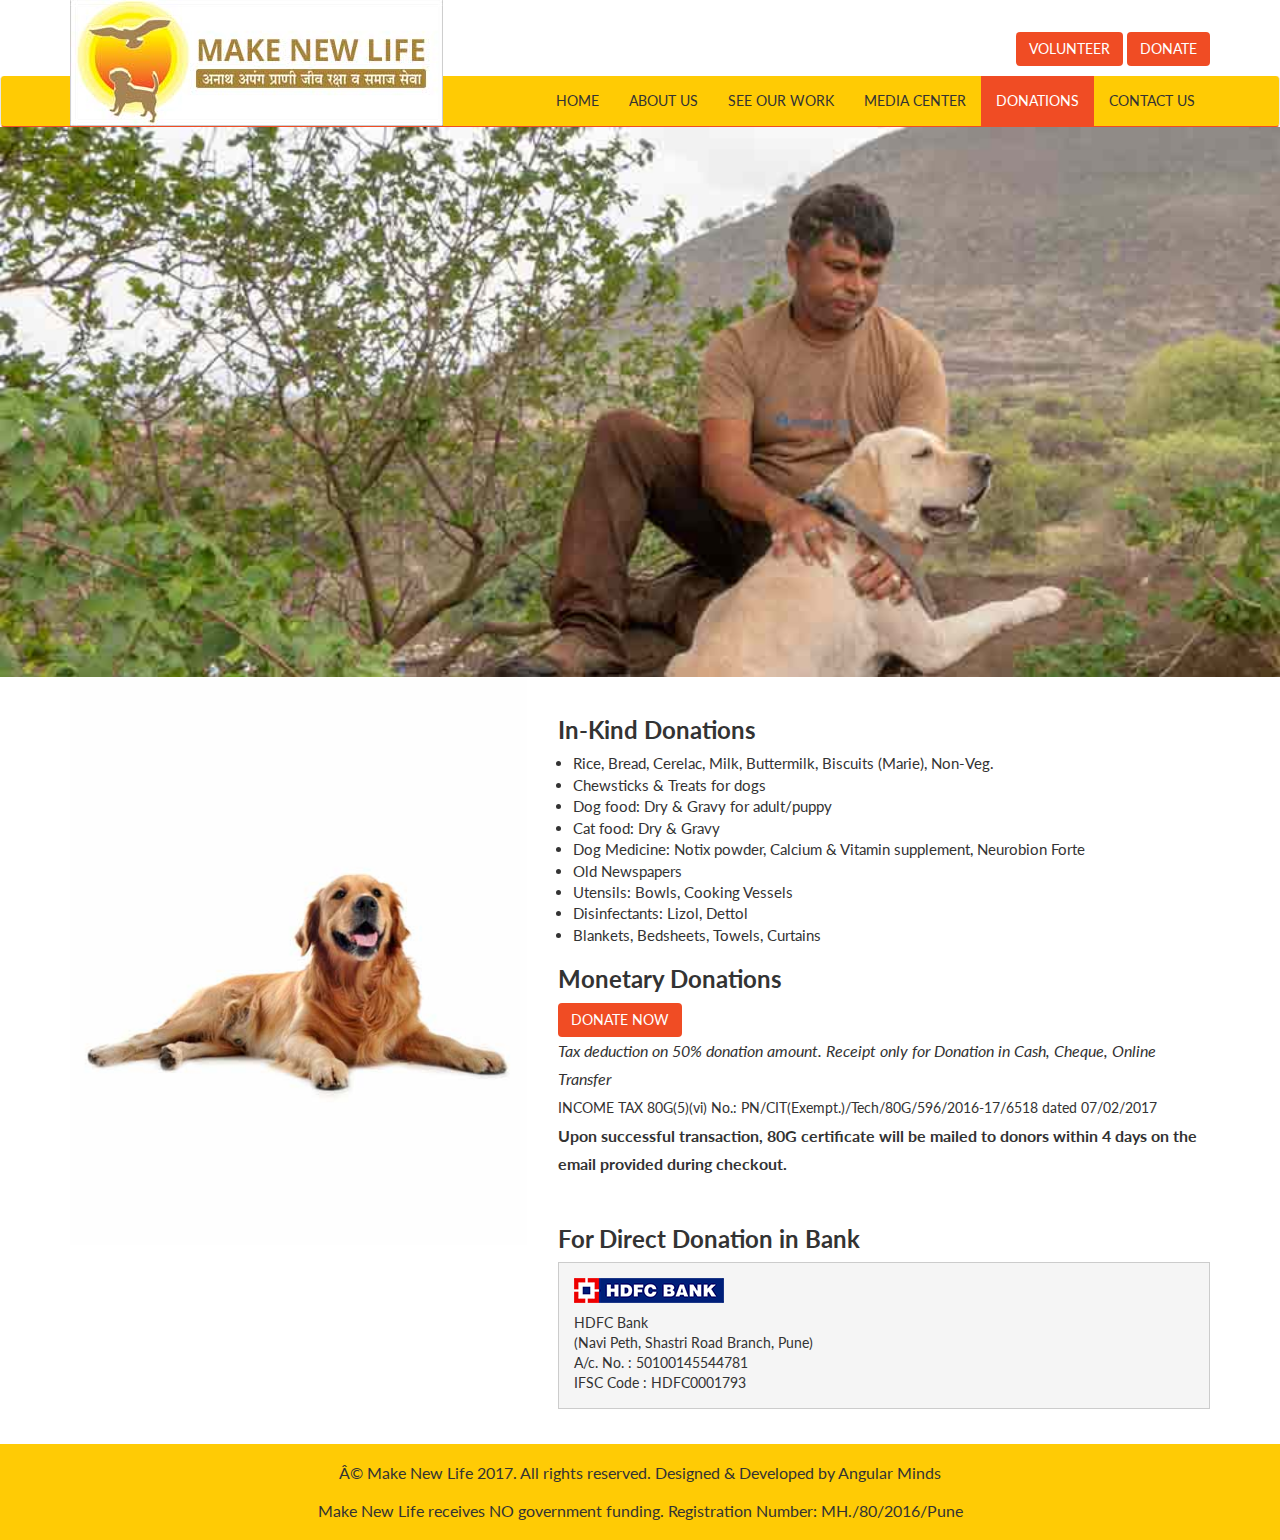
<file: donations.html>
<!DOCTYPE html>
<html lang="en">

<head>
    <!-- Facebook Pixel Code -->
<script>
  !function(f,b,e,v,n,t,s)
  {if(f.fbq)return;n=f.fbq=function(){n.callMethod?
  n.callMethod.apply(n,arguments):n.queue.push(arguments)};
  if(!f._fbq)f._fbq=n;n.push=n;n.loaded=!0;n.version='2.0';
  n.queue=[];t=b.createElement(e);t.async=!0;
  t.src=v;s=b.getElementsByTagName(e)[0];
  s.parentNode.insertBefore(t,s)}(window, document,'script',
  'https://connect.facebook.net/en_US/fbevents.js');
  fbq('init', '822394281552174');
  fbq('track', 'PageView');
</script>
<noscript><img height="1" width="1" style="display:none"
  src="https://www.facebook.com/tr?id=822394281552174&ev=PageView&noscript=1"
/></noscript>
<!-- End Facebook Pixel Code -->
    <!-- Global site tag (gtag.js) - Google Analytics -->
<script async src="https://www.googletagmanager.com/gtag/js?id=UA-151751859-1"></script>
<script>
  window.dataLayer = window.dataLayer || [];
  function gtag(){dataLayer.push(arguments);}
  gtag('js', new Date());

  gtag('config', 'UA-151751859-1');
</script>

    <meta charset="utf-8">
    <meta http-equiv="X-UA-Compatible" content="IE=edge">
    <meta name="viewport" content="width=device-width, initial-scale=1">
    <!-- The above 3 meta tags *must* come first in the head; any other head content must come *after* these tags -->
    <title>Make New Life Donations</title>
    <meta name="keywords" content="make new life, NGO,ngo, ngo in pune, Animal Rescue ngo in Pune">
    <meta name="description" content="Make New Life is an Orphanage Home for injured, handicapped Dogs and Animals. Make New Life is Animal rescue NGO in Pune.">
    <!-- Bootstrap -->
    <link href="css/bootstrap.min.css" rel="stylesheet">
    <link href="css/font-awesome.min.css" rel="stylesheet">
    <link href="css/style.css" rel="stylesheet">
    <link href="https://fonts.googleapis.com/css?family=Lato:300,400,700" rel="stylesheet">
    <link rel="shortcut icon" type="image/png" href="/images/favicon.ico" sizes="16x16">
    
    <style>
        
        @media(max-width:700px){
            .donations-banner{height:150px !important; }
            }

    

    </style>
</head>

<body>
    <header>
        <div class="container">
            <div class="pull-right top-links hidden-xs hidden-sm">
                <a href="#" class="btn btn-md btn-orange" data-toggle="modal" data-target="#myModal1">VOLUNTEER</a>
                <a href="donations.html" class="btn btn-md btn-orange" >DONATE</a>
                <!--  <a href="#" class="btn btn-md btn-orange"><i class="fa fa-facebook" aria-hidden="true"></i></a>
                <a href="#" class="btn btn-md btn-orange"><i class="fa fa-twitter" aria-hidden="true"></i></a> -->
            </div>
        </div>
        <nav class="navbar navbar-default">
            <div class="container">
                <a href="index.html" class="logo"><img src="images/logo.jpg" class="img-responsive"></a>
                <div class="clearfix visible-xs"></div>
                <!-- Brand and toggle get grouped for better mobile display -->
                <div class="navbar-header">
                    <button type="button" class="navbar-toggle collapsed" data-toggle="collapse" data-target="#bs-example-navbar-collapse-1" aria-expanded="false">
                        <span class="sr-only">Toggle navigation</span>
                        <span class="icon-bar"></span>
                        <span class="icon-bar"></span>
                        <span class="icon-bar"></span>
                    </button>
                </div>
                <!-- Collect the nav links, forms, and other content for toggling -->
                <div class="collapse navbar-collapse" id="bs-example-navbar-collapse-1">
                    <ul class="nav navbar-nav navbar-right">
                        <li><a href="index.html">HOME</a></li>
                        <li><a href="about.html">ABOUT US</a></li>
                        <li><a href="work.html">SEE OUR WORK</a></li>
                        <li><a href="media-center.html">MEDIA CENTER</a></li>
                        <li><a href="donations.html" class="active">DONATIONS</a></li>
                        <li><a href="contact.html">CONTACT US</a></li>
                    </ul>
                </div>
                <!-- /.navbar-collapse -->
            </div>
            <!-- /.container-fluid -->
        </nav>
    </header>
    <div class="small-banner donations-banner">
        <div class="container">
            <div class="row">
                <!-- <h1>Donations</h1> -->
            </div>
        </div>
    </div>
    <div class="donations">
        <div class="container">
            <div class="row">
               <div class="col-sm-5"><img src="images/donations.jpg" class="img-responsive"></div> 
                <div class="col-sm-7">
                <br/>
                  <!-- <div class="donations-box">

                    <p>Your valuable help of Donation, Food, Medicine, Vaccination (by Doctors advise) for Street Dogs.
                        <br/> Donation for our organisation under Income Tax Act 1961 Section 80G condition for Donar Income Tax Deduction Benefit.
                    </p>
                    </div> -->
                    <h3><strong>In-Kind Donations</strong></h3>

                    <ul>
                        <li>Rice, Bread, Cerelac, Milk, Buttermilk, Biscuits (Marie), Non-Veg.</li>
                        <li>Chewsticks & Treats for dogs</li>
                        <li>Dog food: Dry & Gravy for adult/puppy</li>
                        <li>Cat food: Dry & Gravy</li>
                        <li>Dog Medicine: Notix powder, Calcium & Vitamin supplement, Neurobion Forte</li>
                        <li>Old Newspapers</li>
                        <li>Utensils: Bowls, Cooking Vessels</li>
                        <li>Disinfectants: Lizol, Dettol</li>
                        <li>Blankets, Bedsheets, Towels, Curtains</li>
                    </ul>
                    <!-- <p>Notice : Receipt only for Donation in Cash, Cheque
                        <br/>
                        <small>(Donation use only  for Animals Foods, Medicines, Operations & Organisation work )</small>
                    </p> -->
                   <h3><strong>Monetary Donations</strong></h3>
                   <a href="https://www.payumoney.com/paybypayumoney/#/5ECEBE82559435924B2E80498B1D5B52" class="btn btn-orange">DONATE NOW</a>
                   
                        <p><em>Tax deduction on 50% donation amount. Receipt only for Donation in Cash, Cheque, Online Transfer</em><br/>
                        <small>INCOME TAX 80G(5)(vi) No.: PN/CIT(Exempt.)/Tech/80G/596/2016-17/6518 dated 07/02/2017</small></strong> <br/>
                        <b>Upon successful transaction, 80G certificate will be mailed to donors within 4 days on the email provided during checkout.</b><br/><br/>
                            </p>
                             <h3><strong>For Direct Donation in Bank</strong></h3>
                               <!-- <div class="donations-box">
                                <img src="images/indusland.jpg" class="img-responsive" style="margin-bottom: 10px;">
                                IndusInd Bank <br/>(Sahakarnagar Branch Code - 1007)<br/> A/c. No. : 100061330404<br/> IFSC Code : INDB0001007
                        
                    </div> -->
                                <div class="donations-box">
                                <img src="images/hdfc_bank.png" class="img-responsive" style="margin-bottom: 10px;">
                                HDFC Bank <br/>(Navi Peth, Shastri Road Branch, Pune)<br/> A/c. No. : 50100145544781<br/> IFSC Code : HDFC0001793
                        
                    </div>
                    
            </div>
        </div>
    </div>
    <br/>
    <div class="footer" style="margin-top: 0px;">
        <div class="container">
            <div class="row">
                <p>© Make New Life 2017. All rights reserved. Designed & Developed by <a href="https://www.angularminds.com/"> Angular Minds</a></p>
                <p> Make New Life receives NO government funding. Registration Number: MH./80/2016/Pune</p>
            </div>
        </div>
    </div>
    <!-- Modal 1 -->
    <div class="modal fade" id="myModal1" tabindex="-1" role="dialog" aria-labelledby="myModalLabel">
        <div class="modal-dialog" role="document">
            <div class="modal-content">
                <div class="modal-header" style="border:0px;">
                    <div class="row">
                        <div class="col-sm-8">
                            <h3 style="margin-top: 0px;margin-bottom: 0px;">Do you want to be Volunteer?</h3>
                        </div>
                        <div class="col-sm-4">
                            <button type="button" class="close" data-dismiss="modal" aria-label="Close"><span aria-hidden="true">&times;</span></button>
                        </div>
                    </div>
                </div>
                <div class="modal-body">
                    <form method="post" action="contactMail.php">
                        <div class="form-group">
                            <input type="text" class="form-control" id="name" name="name" placeholder="Name" required="">
                        </div>
                        <div class="form-group">
                            <input type="email" class="form-control" id="email" name="email" placeholder="E-mail" required="">
                        </div>
                        <div class="form-group">
                            <input type="text" class="form-control" id="mobileNo" name="mobileNo" placeholder="Mobile No." required="">
                        </div>
                        <div class="form-group">
                            <textarea class="form-control" rows="3" placeholder="Comment" id="comment" name="comment" required=""></textarea>
                        </div>
                        <div class="form-group">
                            <input type="hidden" name="formType" value="volunteerForm">
                        </div>
                        <button type="submit" class="btn btn-orange border-none">Submit</button>
                    </form>
                </div>
            </div>
        </div>
    </div>
   
    <script src="https://ajax.googleapis.com/ajax/libs/jquery/1.12.4/jquery.min.js"></script>
    <script src="js/bootstrap.min.js"></script>
</body>

</html>
</file>
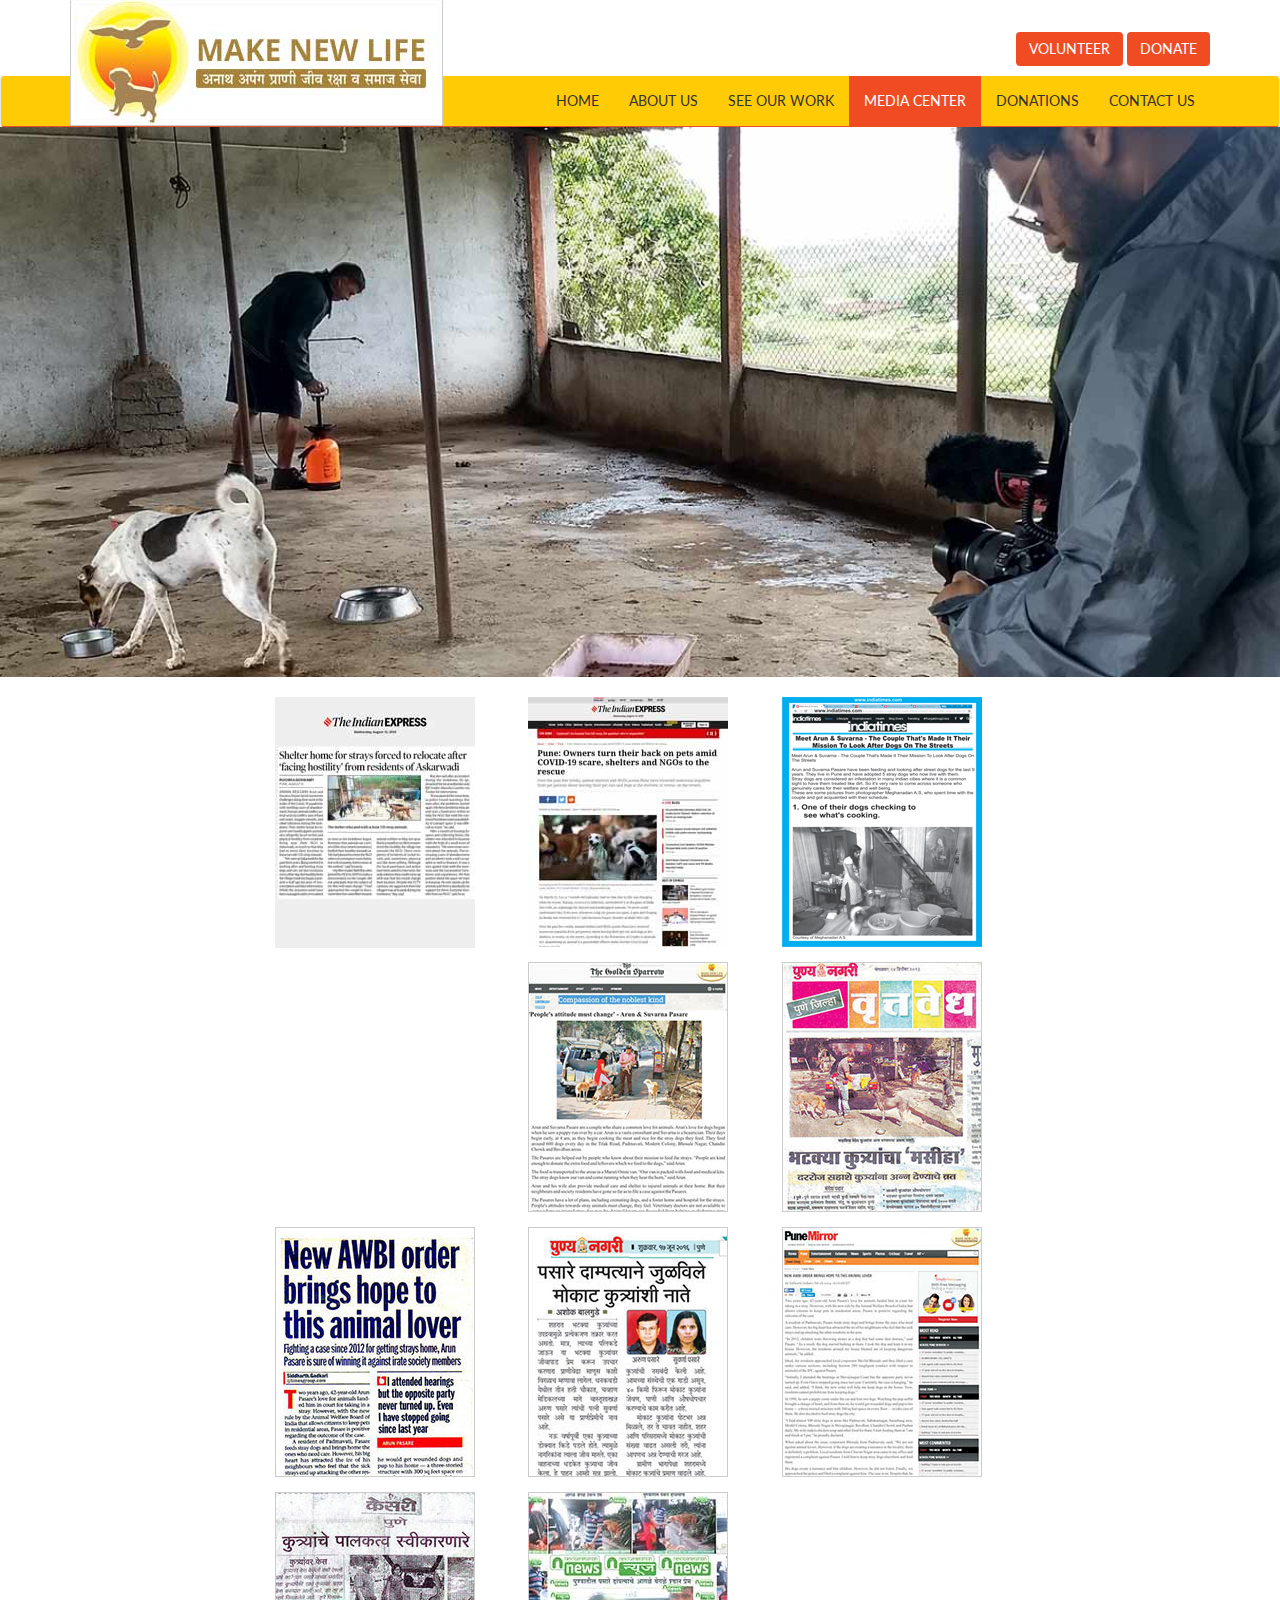
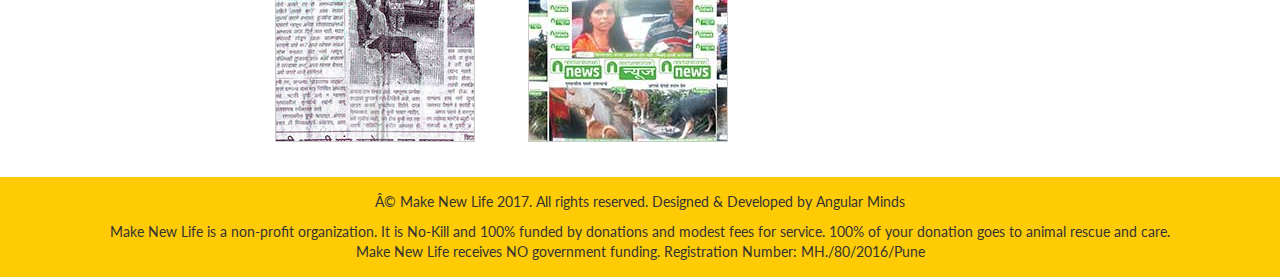
<file: media-center.html>
<!DOCTYPE html>
<html lang="en">

<head>
    <!-- Facebook Pixel Code -->
<script>
  !function(f,b,e,v,n,t,s)
  {if(f.fbq)return;n=f.fbq=function(){n.callMethod?
  n.callMethod.apply(n,arguments):n.queue.push(arguments)};
  if(!f._fbq)f._fbq=n;n.push=n;n.loaded=!0;n.version='2.0';
  n.queue=[];t=b.createElement(e);t.async=!0;
  t.src=v;s=b.getElementsByTagName(e)[0];
  s.parentNode.insertBefore(t,s)}(window, document,'script',
  'https://connect.facebook.net/en_US/fbevents.js');
  fbq('init', '822394281552174');
  fbq('track', 'PageView');
</script>
<noscript><img height="1" width="1" style="display:none"
  src="https://www.facebook.com/tr?id=822394281552174&ev=PageView&noscript=1"
/></noscript>
<!-- End Facebook Pixel Code -->
    <!-- Global site tag (gtag.js) - Google Analytics -->
<script async src="https://www.googletagmanager.com/gtag/js?id=UA-151751859-1"></script>
<script>
  window.dataLayer = window.dataLayer || [];
  function gtag(){dataLayer.push(arguments);}
  gtag('js', new Date());

  gtag('config', 'UA-151751859-1');
</script>

    <meta charset="utf-8">
    <meta http-equiv="X-UA-Compatible" content="IE=edge">
    <meta name="viewport" content="width=device-width, initial-scale=1">
    <!-- The above 3 meta tags *must* come first in the head; any other head content must come *after* these tags -->
    <title>Make New Life Media Articles</title>
    <meta name="keywords" content="make new life, NGO,ngo, ngo in pune, Animal Rescue ngo in Pune">
    <meta name="description" content="Make New Life is an Orphanage Home for injured, handicapped Dogs and Animals. Make New Life is Animal rescue NGO in Pune.">
    <!-- Bootstrap -->
    <link href="css/bootstrap.min.css" rel="stylesheet">
    <link href="css/font-awesome.min.css" rel="stylesheet">
    <link href="https://fonts.googleapis.com/css?family=Lato:300,400,700" rel="stylesheet">
    <link href='css/simplelightbox.min.css' rel='stylesheet' type='text/css'>
    <link href="css/style.css" rel="stylesheet">
    <link rel="shortcut icon" type="image/png" href="/images/favicon.ico" / sizes="16x16">
    <style>
        
        @media(max-width:700px){
            
            .small-banner{height:150px !important; }
            
        }
    </style>
</head>

<body>
    <header>
        <div class="container">
            <div class="pull-right top-links hidden-xs hidden-sm">
                <a href="#" class="btn btn-md btn-orange" data-toggle="modal" data-target="#myModal1">VOLUNTEER</a>
                 <a href="donations.html" class="btn btn-md btn-orange" >DONATE</a>
                <!--   <a href="#" class="btn btn-md btn-orange"><i class="fa fa-facebook" aria-hidden="true"></i></a>
                <a href="#" class="btn btn-md btn-orange"><i class="fa fa-twitter" aria-hidden="true"></i></a> -->
            </div>
        </div>
        <nav class="navbar navbar-default">
            <div class="container">
                <a href="index.html" class="logo"><img src="images/logo.jpg" class="img-responsive"></a>
                <div class="clearfix visible-xs"></div>
                <!-- Brand and toggle get grouped for better mobile display -->
                <div class="navbar-header">
                    <button type="button" class="navbar-toggle collapsed" data-toggle="collapse" data-target="#bs-example-navbar-collapse-1" aria-expanded="false">
                        <span class="sr-only">Toggle navigation</span>
                        <span class="icon-bar"></span>
                        <span class="icon-bar"></span>
                        <span class="icon-bar"></span>
                    </button>
                </div>
                <!-- Collect the nav links, forms, and other content for toggling -->
                <div class="collapse navbar-collapse" id="bs-example-navbar-collapse-1">
                    <ul class="nav navbar-nav navbar-right">
                        <li><a href="index.html">HOME</a></li>
                        <li><a href="about.html">ABOUT US</a></li>
                        <li><a href="work.html">SEE OUR WORK</a></li>
                        <li><a href="media-center.html" class="active">MEDIA CENTER</a></li>
                        <li><a href="donations.html">DONATIONS</a></li>
                        <li><a href="contact.html">CONTACT US</a></li>
                    </ul>
                </div>
                <!-- /.navbar-collapse -->
            </div>
            <!-- /.container-fluid -->
        </nav>
    </header>
    <div class="small-banner">
        <div class="container">
            <div class="row">
                <!-- <h1>Media Center</h1> -->
            </div>
        </div>
    </div>
    <br/>
    <div class="donations">
        <div class="container">
            <div class="gallery">
                <div class="col-sm-8 col-sm-offset-2">
                    <div class="row">
                        <div class="col-sm-4 col-xs-6">
                            <a href="https://indianexpress.com/article/india/shelter-home-for-strays-forced-to-relocate-after-facing-hostility-from-residents-of-askarwadi-6547735/?fbclid=IwAR22aMihbGC8i2sj4gg_hXb0NRxk0acH_xlr0keLRd_ACzUbmXY14HBsp0M" class="big"><img src="images/thumbs/news-2.jpg" alt="" title="" class="img-responsive" /></a>
                        </div>
                        <div class="col-sm-4 col-xs-6">
                            <a href="https://indianexpress.com/article/cities/pune/pune-owners-turn-their-back-on-pets-amid-covid-19-scare-shelters-and-ngos-to-the-rescue-6383746/" class="big"><img src="images/thumbs/news-1.jpg" alt="" title="" class="img-responsive" /></a>
                        </div>
                        <div class="col-sm-4 col-xs-6">
                            <a href="https://petapixel.com/2016/03/14/photo-essay-the-dog-savior/"><img src="images/thumbs/thumb7.jpg" alt="" title="" class="img-responsive" /></a>
                        </div>
                        <div class="col-sm-4 col-xs-6">
                            <a href="images/big/image3.jpg" class="big"><img src="images/thumbs/thumb1.jpg" alt="" title="" class="img-responsive" /></a>
                        </div>
                        <div class="col-sm-4 col-xs-6">
                            <a href="images/big/image4.jpg"><img src="images/thumbs/thumb2.jpg" alt="" title="" class="img-responsive" /></a>
                        </div>
                        <div class="col-sm-4 col-xs-6">
                            <a href="https://punemirror.indiatimes.com/pune/cover-story/new-awbi-order-brings-hope-to-this-animal-lover/articleshow/32785062.cms" class="big"><img src="images/thumbs/thumb3.jpg" alt="" title="" class="img-responsive" /></a>
                        </div>
                        <div class="col-sm-4 col-xs-6">
                            <a href="images/big/image6.jpg"><img src="images/thumbs/thumb4.jpg" alt="" title="" class="img-responsive" /></a>
                        </div>
                        <div class="col-sm-4 col-xs-6">
                            <a href="images/big/image7.jpg"><img src="images/thumbs/thumb5.jpg" alt="" title="" class="img-responsive" /></a>
                        </div>
                        <div class="col-sm-4 col-xs-6">
                            <a href="images/big/image8.jpg"><img src="images/thumbs/thumb6.jpg" alt="" title="" class="img-responsive" /></a>
                        </div>
                        
                        <!-- <div class="col-sm-4 col-xs-6">
                            <a href="images/big/image8.jpg"><img src="images/thumbs/thumb8.jpg" alt="" title="" class="img-responsive" /></a>
                        </div>
                        <div class="col-sm-4 col-xs-6">
                            <a href="images/big/image9.jpg"><img src="images/thumbs/thumb9.jpg" alt="" title="" class="img-responsive" /></a>
                        </div>
                        <div class="col-sm-4 col-xs-6">
                            <a href="images/big/image10.jpg"><img src="images/thumbs/thumb10.jpg" alt="" title="" class="img-responsive" /></a>
                        </div>
                        <div class="col-sm-4 col-xs-6">
                            <a href="images/big/image11.jpg"><img src="images/thumbs/thumb11.jpg" alt="" title="" class="img-responsive" /></a>
                        </div>
                        <div class="col-sm-4 col-xs-6">
                            <a href="images/big/image12.jpg"><img src="images/thumbs/thumb12.jpg" alt="" title="" class="img-responsive" /></a>
                        </div>
                        <div class="col-sm-4 col-xs-6">
                            <a href="images/big/image13.jpg"><img src="images/thumbs/thumb13.jpg" alt="" title="" class="img-responsive" /></a>
                        </div>
                        <div class="col-sm-4 col-xs-6">
                            <a href="images/big/image14.jpg"><img src="images/thumbs/thumb14.jpg" alt="" title="" class="img-responsive" /></a>
                        </div> -->
                        <div class="col-sm-4 col-xs-6">
                        <a href="images/big/image15.jpg"><img src="images/thumbs/thumb15.jpg" alt="" title="" class="img-responsive" /></a>
                        </div>
                    </div>
                </div>
            </div>
        </div>
    </div>
    <br/>
    <div class="footer" style="margin-top: 0px;">
        <div class="container">
            <div class="row">
                <p>© Make New Life 2017. All rights reserved. Designed & Developed by <a href="https://www.angularminds.com/"> Angular Minds</a></p>
                <p>Make New Life is a non-profit organization. It is No-Kill and 100% funded by donations and modest fees for service. 100% of your donation goes to animal rescue and care.
                    <br/> Make New Life receives NO government funding. Registration Number: MH./80/2016/Pune</p>
            </div>
        </div>
    </div>
    <!-- Modal 1 -->
    <div class="modal fade" id="myModal1" tabindex="-1" role="dialog" aria-labelledby="myModalLabel">
        <div class="modal-dialog" role="document">
            <div class="modal-content">
                <div class="modal-header" style="border:0px;">
                    <div class="row">
                        <div class="col-sm-8">
                            <h3 style="margin-top: 0px;margin-bottom: 0px;">Do you want to be Volunteer?</h3>
                        </div>
                        <div class="col-sm-4">
                            <button type="button" class="close" data-dismiss="modal" aria-label="Close"><span aria-hidden="true">&times;</span></button>
                        </div>
                    </div>
                </div>
                <div class="modal-body">
                    <form method="post" action="contactMail.php">
                        <div class="form-group">
                            <input type="text" class="form-control" id="name" name="name" placeholder="Name" required="">
                        </div>
                        <div class="form-group">
                            <input type="email" class="form-control" id="email" name="email" placeholder="E-mail" required="">
                        </div>
                        <div class="form-group">
                            <input type="text" class="form-control" id="mobileNo" name="mobileNo" placeholder="Mobile No." required="">
                        </div>
                        <div class="form-group">
                            <textarea class="form-control" rows="3" placeholder="Comment" id="comment" name="comment" required=""></textarea>
                        </div>
                        <div class="form-group">
                            <input type="hidden" name="formType" value="volunteerForm">
                        </div>
                        <button type="submit" class="btn btn-orange border-none">Submit</button>
                    </form>
                </div>
            </div>
        </div>
    </div>
   
    <script src="https://ajax.googleapis.com/ajax/libs/jquery/1.12.4/jquery.min.js"></script>
    <script src="js/bootstrap.min.js"></script>
    <script src="js/simple-lightbox.min.js"></script>
    <script>
    $(function() {
        var $gallery = $('.gallery a').simpleLightbox();

        $gallery.on('show.simplelightbox', function() {
                console.log('Requested for showing');
            })
            .on('shown.simplelightbox', function() {
                console.log('Shown');
            })
            .on('close.simplelightbox', function() {
                console.log('Requested for closing');
            })
            .on('closed.simplelightbox', function() {
                console.log('Closed');
            })
            .on('change.simplelightbox', function() {
                console.log('Requested for change');
            })
            .on('next.simplelightbox', function() {
                console.log('Requested for next');
            })
            .on('prev.simplelightbox', function() {
                console.log('Requested for prev');
            })
            .on('nextImageLoaded.simplelightbox', function() {
                console.log('Next image loaded');
            })
            .on('prevImageLoaded.simplelightbox', function() {
                console.log('Prev image loaded');
            })
            .on('changed.simplelightbox', function() {
                console.log('Image changed');
            })
            .on('nextDone.simplelightbox', function() {
                console.log('Image changed to next');
            })
            .on('prevDone.simplelightbox', function() {
                console.log('Image changed to prev');
            })
            .on('error.simplelightbox', function(e) {
                console.log('No image found, go to the next/prev');
                console.log(e);
            });
    });
    </script>
</body>

</html>
</file>
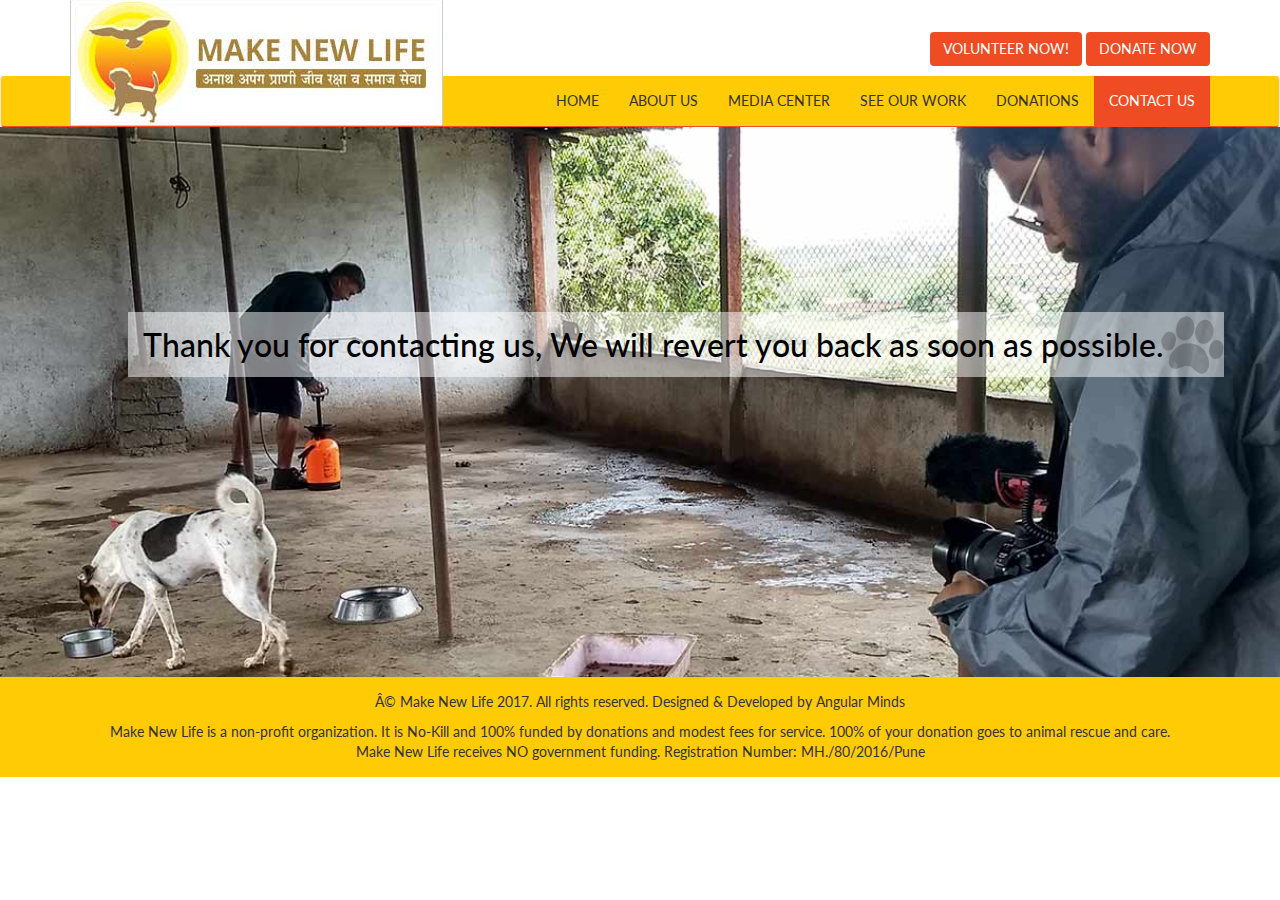
<file: thankyou.html>
<!DOCTYPE html>
<html lang="en">

<head>
    <!-- Facebook Pixel Code -->
<script>
  !function(f,b,e,v,n,t,s)
  {if(f.fbq)return;n=f.fbq=function(){n.callMethod?
  n.callMethod.apply(n,arguments):n.queue.push(arguments)};
  if(!f._fbq)f._fbq=n;n.push=n;n.loaded=!0;n.version='2.0';
  n.queue=[];t=b.createElement(e);t.async=!0;
  t.src=v;s=b.getElementsByTagName(e)[0];
  s.parentNode.insertBefore(t,s)}(window, document,'script',
  'https://connect.facebook.net/en_US/fbevents.js');
  fbq('init', '822394281552174');
  fbq('track', 'PageView');
</script>
<noscript><img height="1" width="1" style="display:none"
  src="https://www.facebook.com/tr?id=822394281552174&ev=PageView&noscript=1"
/></noscript>
<!-- End Facebook Pixel Code -->
    <!-- Global site tag (gtag.js) - Google Analytics -->
<script async src="https://www.googletagmanager.com/gtag/js?id=UA-151751859-1"></script>
<script>
  window.dataLayer = window.dataLayer || [];
  function gtag(){dataLayer.push(arguments);}
  gtag('js', new Date());

  gtag('config', 'UA-151751859-1');
</script>

    <meta charset="utf-8">
    <meta http-equiv="X-UA-Compatible" content="IE=edge">
    <meta name="viewport" content="width=device-width, initial-scale=1">
    <!-- The above 3 meta tags *must* come first in the head; any other head content must come *after* these tags -->
    <title>Contact Make New Life</title>
     <meta name="keywords" content="make new life, NGO,ngo, ngo in pune, Animal Rescue ngo in Pune">
    <meta name="description" content="Make New Life is an Orphanage Home for injured, handicapped Dogs and Animals. Make New Life is Animal rescue NGO in Pune.">
    <!-- Bootstrap -->
    <link href="css/bootstrap.min.css" rel="stylesheet">
    <link href="css/font-awesome.min.css" rel="stylesheet">
    <link href="css/style.css" rel="stylesheet">
    <link href="https://fonts.googleapis.com/css?family=Lato:300,400,700" rel="stylesheet">
     <link rel="shortcut icon" type="image/png" href="/images/favicon.ico"/ sizes="16x16">
</head>

<body>
    <header>
        <div class="container">
           <div class="pull-right top-links hidden-xs hidden-sm">
                <a href="#" class="btn btn-md btn-orange" data-toggle="modal" data-target="#myModal1">VOLUNTEER NOW!</a>
                <a href="donations.html" class="btn btn-md btn-orange" >DONATE NOW</a>
               <!--  <a href="#" class="btn btn-md btn-orange"><i class="fa fa-facebook" aria-hidden="true"></i></a>
                <a href="#" class="btn btn-md btn-orange"><i class="fa fa-twitter" aria-hidden="true"></i></a> -->
            </div>
        </div>
        <nav class="navbar navbar-default">
            <div class="container">
                <a href="index.html" class="logo"><img src="images/logo.jpg" class="img-responsive"></a>
                <div class="clearfix visible-xs"></div>
                <!-- Brand and toggle get grouped for better mobile display -->
                <div class="navbar-header">
                    <button type="button" class="navbar-toggle collapsed" data-toggle="collapse" data-target="#bs-example-navbar-collapse-1" aria-expanded="false">
                        <span class="sr-only">Toggle navigation</span>
                        <span class="icon-bar"></span>
                        <span class="icon-bar"></span>
                        <span class="icon-bar"></span>
                    </button>
                </div>
                <!-- Collect the nav links, forms, and other content for toggling -->
                <div class="collapse navbar-collapse" id="bs-example-navbar-collapse-1">
                    <ul class="nav navbar-nav navbar-right">
                         <li><a href="index.html" >HOME</a></li>
                        <li><a href="about.html">ABOUT US</a></li>
                        <li><a href="media-center.html">MEDIA CENTER</a></li>
                        <li><a href="work.html">SEE OUR WORK</a></li>
                        <li><a href="donations.html">DONATIONS</a></li>
                        <li><a href="contact.html" class="active">CONTACT US</a></li>
                    </ul>
                </div>
                <!-- /.navbar-collapse -->
            </div>
            <!-- /.container-fluid -->
        </nav>
    </header>
    <div class="small-banner">
        <div class="container">
            <div class="row">
                <h1>Thank you for contacting us, We will revert you back as soon as possible.</h1>
            </div>
        </div>
    </div>
    
    <div class="footer" style="margin-top: 0px;">
        <div class="container">
            <div class="row">
                <p>© Make New Life 2017. All rights reserved. Designed & Developed by <a href="https://www.angularminds.com/"> Angular Minds</a></p>
                <p>Make New Life is a non-profit organization. It is No-Kill and 100% funded by donations and modest fees for service. 100% of your donation goes to animal rescue and care.
                    <br/> Make New Life receives NO government funding. Registration Number: MH./80/2016/Pune</p>
            </div>
        </div>
    </div>
    <!-- Modal 1 -->
    <div class="modal fade" id="myModal1" tabindex="-1" role="dialog" aria-labelledby="myModalLabel">
        <div class="modal-dialog" role="document">
            <div class="modal-content">
                <div class="modal-header" style="border:0px;">
                <div class="row">
                <div class="col-sm-8">
                    <h3 style="margin-top: 0px;margin-bottom: 0px;">Do you want to be Volunteer?</h3>
                </div>
                <div class="col-sm-4">
                    <button type="button" class="close" data-dismiss="modal" aria-label="Close"><span aria-hidden="true">&times;</span></button>
                </div>
                    
                </div>
                    
                </div>
                <div class="modal-body">
                    <form method="post" action="contactMail.php">
                      <div class="form-group">
                            <input type="text" class="form-control" id="name" name="name" placeholder="Name" required="">
                        </div>
                        <div class="form-group">
                            <input type="email" class="form-control" id="email" name="email" placeholder="E-mail" required="">
                        </div>
                        <div class="form-group">
                            <input type="text" class="form-control" id="mobileNo" name="mobileNo" placeholder="Mobile No." required="">
                        </div>
                        <div class="form-group">
                            <textarea class="form-control" rows="3" placeholder="Comment" id="comment" name="comment" required=""></textarea>
                        </div>
                         <div class="form-group">
                           <input type="hidden" name="formType" value="volunteerForm">
                        </div>
                        <button type="submit" class="btn btn-orange border-none">Submit</button>
                    </form>
                </div>
            </div>
        </div>
    </div>
 
    <script src="https://ajax.googleapis.com/ajax/libs/jquery/1.12.4/jquery.min.js"></script>
    <script src="js/bootstrap.min.js"></script>
</body>

</html>
</file>
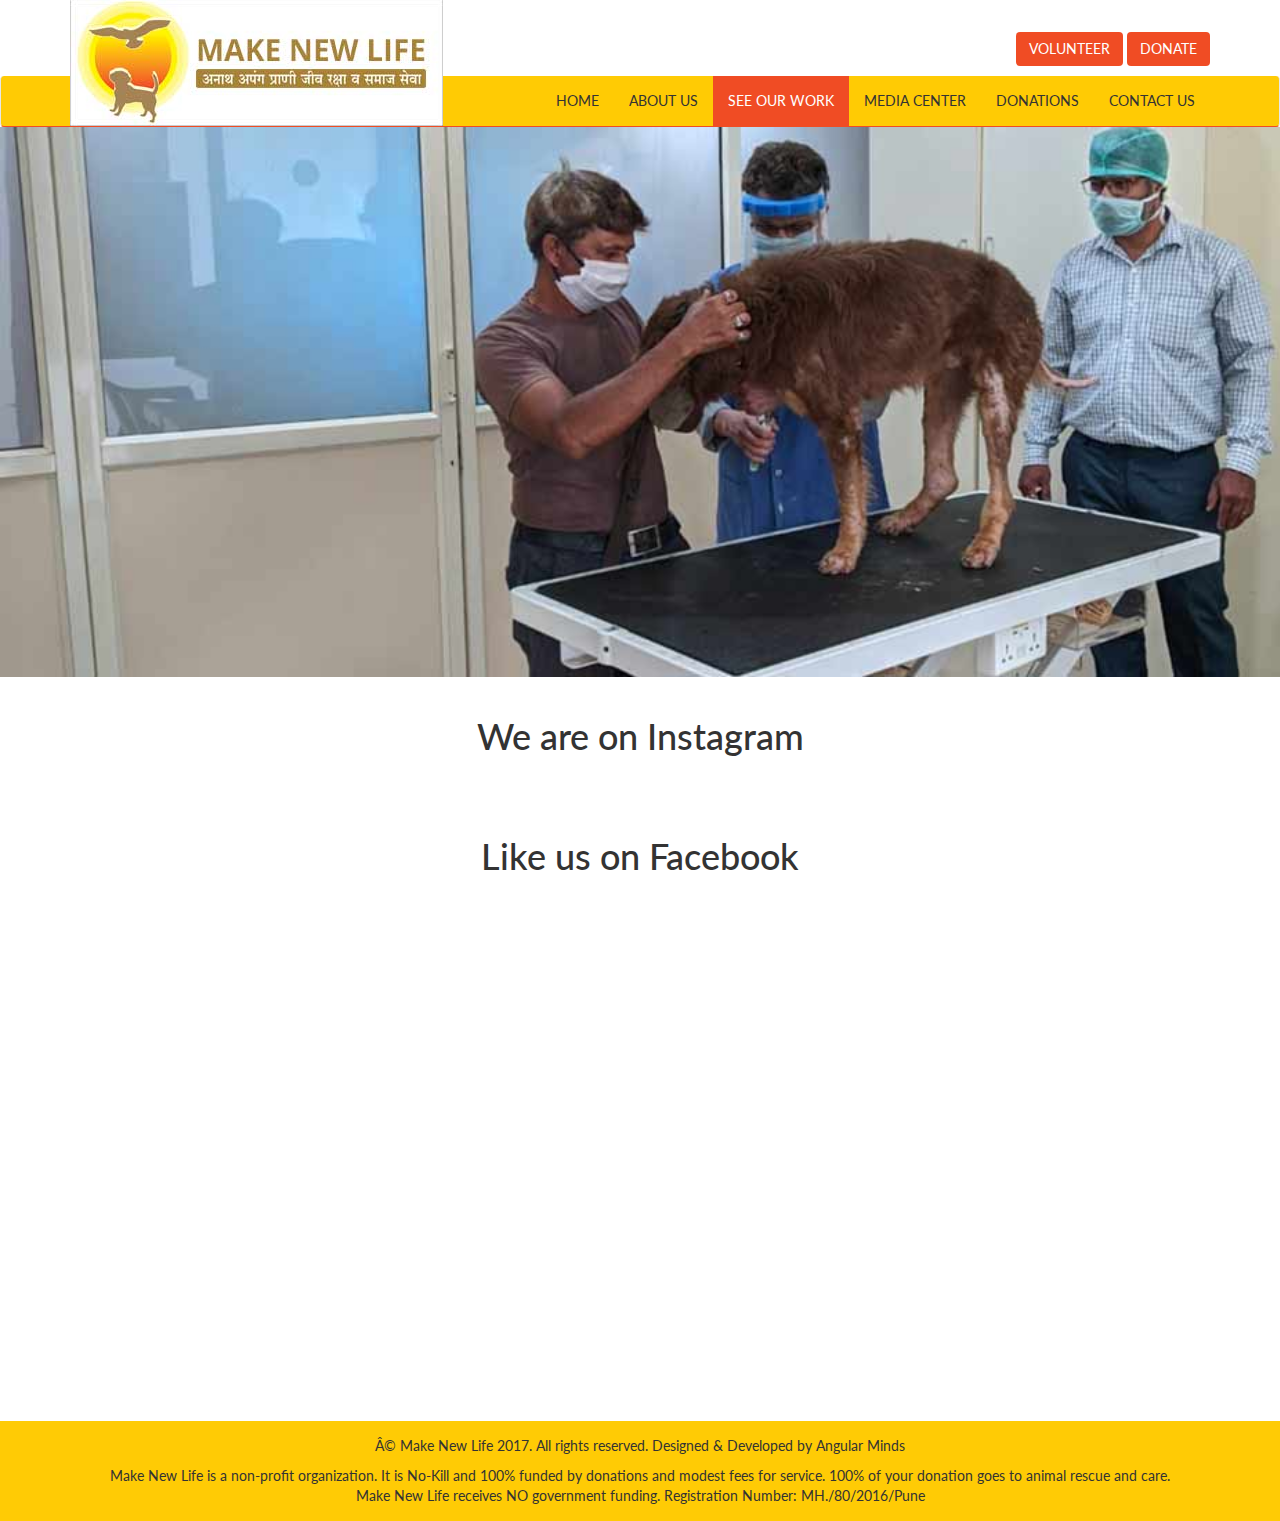
<file: work.html>
<!DOCTYPE html>
<html lang="en">

<head>
    <!-- Facebook Pixel Code -->
<script>
  !function(f,b,e,v,n,t,s)
  {if(f.fbq)return;n=f.fbq=function(){n.callMethod?
  n.callMethod.apply(n,arguments):n.queue.push(arguments)};
  if(!f._fbq)f._fbq=n;n.push=n;n.loaded=!0;n.version='2.0';
  n.queue=[];t=b.createElement(e);t.async=!0;
  t.src=v;s=b.getElementsByTagName(e)[0];
  s.parentNode.insertBefore(t,s)}(window, document,'script',
  'https://connect.facebook.net/en_US/fbevents.js');
  fbq('init', '822394281552174');
  fbq('track', 'PageView');
</script>
<noscript><img height="1" width="1" style="display:none"
  src="https://www.facebook.com/tr?id=822394281552174&ev=PageView&noscript=1"
/></noscript>
<!-- End Facebook Pixel Code -->
    <!-- Global site tag (gtag.js) - Google Analytics -->
<script async src="https://www.googletagmanager.com/gtag/js?id=UA-151751859-1"></script>
<script>
  window.dataLayer = window.dataLayer || [];
  function gtag(){dataLayer.push(arguments);}
  gtag('js', new Date());

  gtag('config', 'UA-151751859-1');
</script>

    <meta charset="utf-8">
    <meta http-equiv="X-UA-Compatible" content="IE=edge">
    <meta name="viewport" content="width=device-width, initial-scale=1">
    <!-- The above 3 meta tags *must* come first in the head; any other head content must come *after* these tags -->
    <title>Make New Life NGO Work</title>
     <meta name="keywords" content="make new life, NGO,ngo, ngo in pune, Animal Rescue ngo in Pune">
    <meta name="description" content="Make New Life is an Orphanage Home for injured, handicapped Dogs and Animals. Make New Life is Animal rescue NGO in Pune.">
    <!-- Bootstrap -->
    <link href="css/bootstrap.min.css" rel="stylesheet">
    <link href="css/font-awesome.min.css" rel="stylesheet">
    <link href="https://fonts.googleapis.com/css?family=Lato:300,400,700" rel="stylesheet">
    <link href='css/simplelightbox.min.css' rel='stylesheet' type='text/css'>
    <link href="css/style.css" rel="stylesheet">
     <link rel="shortcut icon" type="image/png" href="/images/favicon.ico" sizes="16x16">
<style>

.row.fb-row {
    max-width: 340px;
        margin-top: 10px;
    margin-left: auto;
    margin-right: auto;
}


        
        @media(max-width:700px){
            
            .work-banner{height:150px !important; }
            
        }
    
div#ifeed {
    margin-bottom: 50px !important;
    overflow: hidden;
}
    
   @media(max-width:750px){
        
         .instagram_gallery > a {
            display: inline-block;
            width: 50%;
            float: left;
        } 
        
         .instagram_gallery > a img{width:100% !important;}
       
   } 
   


</style>
</head>

<body>
   <header>
        <div class="container">
            <div class="pull-right top-links hidden-xs hidden-sm">
                <a href="#" class="btn btn-md btn-orange" data-toggle="modal" data-target="#myModal1">VOLUNTEER</a>
                <a href="donations.html" class="btn btn-md btn-orange" >DONATE</a>
                <!-- <a href="#" class="btn btn-md btn-orange"><i class="fa fa-facebook" aria-hidden="true"></i></a>
                <a href="#" class="btn btn-md btn-orange"><i class="fa fa-twitter" aria-hidden="true"></i></a> -->
            </div>
        </div>
        <nav class="navbar navbar-default">
            <div class="container">
                <a href="index.html" class="logo"><img src="images/logo.jpg" class="img-responsive"></a>
                <div class="clearfix visible-xs"></div>
                <!-- Brand and toggle get grouped for better mobile display -->
                <div class="navbar-header">
                    <button type="button" class="navbar-toggle collapsed" data-toggle="collapse" data-target="#bs-example-navbar-collapse-1" aria-expanded="false">
                        <span class="sr-only">Toggle navigation</span>
                        <span class="icon-bar"></span>
                        <span class="icon-bar"></span>
                        <span class="icon-bar"></span>
                    </button>
                </div>
                <!-- Collect the nav links, forms, and other content for toggling -->
                <div class="collapse navbar-collapse" id="bs-example-navbar-collapse-1">
                    <ul class="nav navbar-nav navbar-right">
                        <li><a href="index.html">HOME</a></li>
                        <li><a href="about.html">ABOUT US</a></li>
                        <li><a href="work.html" class="active">SEE OUR WORK</a></li>
                        <li><a href="media-center.html">MEDIA CENTER</a></li>
                        <li><a href="donations.html">DONATIONS</a></li>
                        <li><a href="contact.html">CONTACT US</a></li>
                    </ul>
                </div>
                <!-- /.navbar-collapse -->
            </div>
            <!-- /.container-fluid -->
        </nav>
    </header>
    <div class="work-banner">
        <div class="container">
            <div class="row">
                <!-- <h1>Media Center</h1> -->
            </div>
        </div>
    </div>
    <br/>
    <div class="donations">
        <div class="container">
            <div class="row">
                <h1 class="text-center">We are on Instagram</h1>
            </div>
            <div id="ifeed">
                
                
            </div>
            <!--<div class="gallery">-->
            <!-- <div class="row">-->
            <!--    <div class="col-sm-3 col-xs-6">-->
            <!--        <a href="images/work/big/13.jpg" class="big"><img src="images/work/thumb/13.jpg" alt="" title="" class="img-responsive" /></a>-->
            <!--    </div>-->
            <!--    <div class="col-sm-3 col-xs-6">-->
            <!--        <a href="images/work/big/14.jpg"><img src="images/work/thumb/14.jpg" alt="" title="" class="img-responsive" /></a>-->
            <!--    </div>-->
            <!--    <div class="col-sm-3 col-xs-6">-->
            <!--        <a href="images/work/big/15.jpg" class="big"><img src="images/work/thumb/15.jpg" alt="" title="" class="img-responsive" /></a>-->
            <!--    </div>-->
            <!--     <div class="col-sm-3 col-xs-6">-->
            <!--        <a href="images/work/big/16.jpg" class="big"><img src="images/work/thumb/16.jpg" alt="" title="" class="img-responsive" /></a>-->
            <!--    </div>-->
            <!--</div>-->
            <!--<br/>-->
            <!--      <div class="row">-->
            <!--    <div class="col-sm-3 col-xs-6">-->
            <!--        <a href="images/work/big/1.jpg" class="big"><img src="images/work/thumb/1.jpg" alt="" title="" class="img-responsive" /></a>-->
            <!--    </div>-->
            <!--    <div class="col-sm-3 col-xs-6">-->
            <!--        <a href="images/work/big/2.jpg"><img src="images/work/thumb/2.jpg" alt="" title="" class="img-responsive" /></a>-->
            <!--    </div>-->
            <!--    <div class="col-sm-3 col-xs-6">-->
            <!--        <a href="images/work/big/3.jpg" class="big"><img src="images/work/thumb/3.jpg" alt="" title="" class="img-responsive" /></a>-->
            <!--    </div>-->
            <!--     <div class="col-sm-3 col-xs-6">-->
            <!--        <a href="images/work/big/4.jpg" class="big"><img src="images/work/thumb/4.jpg" alt="" title="" class="img-responsive" /></a>-->
            <!--    </div>-->
            <!--</div>-->
            <!--<br/>-->
            <!--<div class="row">-->
            <!--    <div class="col-sm-3 col-xs-6">-->
            <!--        <a href="images/work/big/5.jpg"><img src="images/work/thumb/5.jpg" alt="" title="" class="img-responsive" /></a>-->
            <!--    </div>-->
            <!--    <div class="col-sm-3 col-xs-6">-->
            <!--        <a href="images/work/big/6.jpg"><img src="images/work/thumb/6.jpg" alt="" title="" class="img-responsive" /></a>-->
            <!--    </div>-->
            <!--    <div class="col-sm-3 col-xs-6">-->
            <!--        <a href="images/work/big/7.jpg"><img src="images/work/thumb/7.jpg" alt="" title="" class="img-responsive" /></a>-->
            <!--    </div>-->
            <!--     <div class="col-sm-3 col-xs-6">-->
            <!--        <a href="images/work/big/8.jpg" class="big"><img src="images/work/thumb/8.jpg" alt="" title="" class="img-responsive" /></a>-->
            <!--    </div>-->
            <!--</div>-->
            <!-- <br/>-->
            <!--<div class="row">-->
            <!--    <div class="col-sm-3 col-xs-6">-->
            <!--        <a href="images/work/big/9.jpg"><img src="images/work/thumb/9.jpg" alt="" title="" class="img-responsive" /></a>-->
            <!--    </div>-->
            <!--    <div class="col-sm-3 col-xs-6">-->
            <!--        <a href="images/work/big/10.jpg"><img src="images/work/thumb/10.jpg" alt="" title="" class="img-responsive" /></a>-->
            <!--    </div>-->
            <!--    <div class="col-sm-3 col-xs-6">-->
            <!--        <a href="images/work/big/11.jpg"><img src="images/work/thumb/11.jpg" alt="" title="" class="img-responsive" /></a>-->
            <!--    </div>-->
            <!--     <div class="col-sm-3 col-xs-6">-->
            <!--        <a href="images/work/big/12.jpg" class="big"><img src="images/work/thumb/12.jpg" alt="" title="" class="img-responsive" /></a>-->
            <!--    </div>-->
            <!--</div>-->
              
               
            <!--</div>-->
            <div class="row">
                <h1 class="text-center">Like us on Facebook</h1>
            </div>
            <div class="row fb-row">
                <iframe src="https://www.facebook.com/plugins/page.php?href=https%3A%2F%2Fwww.facebook.com%2FmakenewlifeNGO%2F&tabs=timeline&width=340&height=500&small_header=false&adapt_container_width=true&hide_cover=false&show_facepile=true&appId=862131527543342" width="340" height="500" style="border:none;overflow:hidden" scrolling="no" frameborder="0" allowTransparency="true" allow="encrypted-media"></iframe>
            </div>
        </div>
    </div><br/>
    <div class="footer" style="margin-top: 0px;">
        <div class="container">
            <div class="row">
                <p>© Make New Life 2017. All rights reserved. Designed & Developed by <a href="https://www.angularminds.com/"> Angular Minds</a></p>
                <p>Make New Life is a non-profit organization. It is No-Kill and 100% funded by donations and modest fees for service. 100% of your donation goes to animal rescue and care.
                    <br/> Make New Life receives NO government funding. Registration Number: MH./80/2016/Pune</p>
            </div>
        </div>
    </div>
  <!-- Modal 1 -->
    <div class="modal fade" id="myModal1" tabindex="-1" role="dialog" aria-labelledby="myModalLabel">
        <div class="modal-dialog" role="document">
            <div class="modal-content">
                <div class="modal-header" style="border:0px;">
                <div class="row">
                <div class="col-sm-8">
                    <h3 style="margin-top: 0px;margin-bottom: 0px;">Do you want to be Volunteer?</h3>
                </div>
                <div class="col-sm-4">
                    <button type="button" class="close" data-dismiss="modal" aria-label="Close"><span aria-hidden="true">&times;</span></button>
                </div>
                    
                </div>
                    
                </div>
                <div class="modal-body">
                    <form method="post" action="contactMail.php">
                      <div class="form-group">
                            <input type="text" class="form-control" id="name" name="name" placeholder="Name" required="">
                        </div>
                        <div class="form-group">
                            <input type="email" class="form-control" id="email" name="email" placeholder="E-mail" required="">
                        </div>
                        <div class="form-group">
                            <input type="text" class="form-control" id="mobileNo" name="mobileNo" placeholder="Mobile No." required="">
                        </div>
                        <div class="form-group">
                            <textarea class="form-control" rows="3" placeholder="Comment" id="comment" name="comment" required=""></textarea>
                        </div>
                         <div class="form-group">
                           <input type="hidden" name="formType" value="volunteerForm">
                        </div>
                        <button type="submit" class="btn btn-orange border-none">Submit</button>
                    </form>
                </div>
            </div>
        </div>
    </div>
  
    <script src="https://ajax.googleapis.com/ajax/libs/jquery/1.12.4/jquery.min.js"></script>
    <script src="js/bootstrap.min.js"></script>
    <script src="js/simple-lightbox.min.js"></script>
    <script src="js/ifeed.js"></script>
    <script>
    $(function() {
        var $gallery = $('.gallery a').simpleLightbox();

        $gallery.on('show.simplelightbox', function() {
                console.log('Requested for showing');
            })
            .on('shown.simplelightbox', function() {
                console.log('Shown');
            })
            .on('close.simplelightbox', function() {
                console.log('Requested for closing');
            })
            .on('closed.simplelightbox', function() {
                console.log('Closed');
            })
            .on('change.simplelightbox', function() {
                console.log('Requested for change');
            })
            .on('next.simplelightbox', function() {
                console.log('Requested for next');
            })
            .on('prev.simplelightbox', function() {
                console.log('Requested for prev');
            })
            .on('nextImageLoaded.simplelightbox', function() {
                console.log('Next image loaded');
            })
            .on('prevImageLoaded.simplelightbox', function() {
                console.log('Prev image loaded');
            })
            .on('changed.simplelightbox', function() {
                console.log('Image changed');
            })
            .on('nextDone.simplelightbox', function() {
                console.log('Image changed to next');
            })
            .on('prevDone.simplelightbox', function() {
                console.log('Image changed to prev');
            })
            .on('error.simplelightbox', function(e) {
                console.log('No image found, go to the next/prev');
                console.log(e);
            });
    });
    
    (function($){
        $(window).on('load', function(){
            $.instagramFeed({
                'username': 'makenewlifengo',
                'container': "#ifeed",
                'display_profile': true,
                'display_biography': true,
                'display_gallery': true,
                'callback': null,
                'styling': true,
                'items': 8,
                'items_per_row': 4,
                'margin': 1,
                'lazy_load': true,
                'on_error': console.error
            });
        });
    })(jQuery);
    </script>
</body>

</html>
</file>
<file: css/style.css>
body {
    font-family: 'Lato', sans-serif;
    font-size: 14px;
    transition-duration: 0.3s;
}

h2 {
    font-size: 40px;
    font-weight: 300;
    padding-bottom: 20px;
}

.btn-orange {
    background: #f04c24;
    color: #fff;
    transition-duration: 0.3s;
}

.btn-orange:hover, .btn-orange:focus {
    background: transparent;
    color: #f04c24;
    border: 1px solid #f04c24;
    border-radius: 0px;
    transition-duration: 0.3s;
}

.border-none {
    border-radius: 0px;
}

@media (max-width:767px) {
    h2 {
        font-size: 24px;
        font-weight: 300;
        padding-bottom: 20px;
    }
}

.top-links {
    margin-top: 32px;
    margin-bottom: 10px;
}


/*navigation*/

.logo {
    position: absolute;
    bottom: 0;
}

.navbar-default {
    background-color: #ffcb04;
    border-bottom: 1px solid #f04c24;
    border-top: 0px;
}

.navbar-default .navbar-nav>li>a {
    color: #333;
}

.navbar-default .navbar-nav>.open>a,
.navbar-default .navbar-nav>.open>a:focus,
.navbar-default .navbar-nav>.open>a:hover {
    color: #FFF;
    background-color: #f04c24;
}

.navbar-default .navbar-nav>li>a:focus,
.navbar-default .navbar-nav>li>a:hover {
    color: #FFF;
    background-color: #f04c24;
}

.navbar {
    margin-bottom: 0px;
}

.navbar .active {
    background-color: #f04c24;
    color: #fff!important;
}


/*banner*/

.banner {
  
    background-size: cover;
   
    position: relative;
}

.banner h1 {
    background-color: rgba(255, 255, 255, 0.5);
    background-image: url(../images/feet.png), url(../images/feet.png);
    background-position: right bottom, left top;
    background-repeat: no-repeat, no-repeat;
    position: absolute;
    bottom: 50px;
    right: 100px;
    font-size: 32px;
    color: #000;
    padding: 45px;
    line-height: 40px;
}

.about-work {
    background-image: url(../images/big-feet.png), url(../images/big-feet.png);
    background-position: right top, left bottom;
    background-repeat: no-repeat, no-repeat;
    text-align: center;
    margin-top: 50px;
    padding-bottom: 50px;
}

.about-work p {
    font-size: 16px;
    padding: 0 80px;
    line-height: 28px;
}

.work-count {
    background: #f04c24;
    padding: 20px 40px;
    color: #fff;
    text-align: center;
}

.work-count p {
    font-weight: 300;
    font-size: 22px;
}

.work-count p span {
    font-weight: normal;
    font-size: 40px;
    display: block;
}

.become-volunteer {
    background: url(../images/become-volunteer.jpg) no-repeat center;
    background-size:cover;
    color: #fff;
    padding-top: 12%;
    padding-bottom: 8%;
}

.become-volunteer p {
    font-size: 16px;
}

.testimolials h2 {
    text-align: center;
    padding-top: 30px;
}

.testimolials h3 {
    font-size: 28px;
    font-weight: 300;
}

.testimolials p {
    font-size: 16px;
    line-height: 28px;
}

.testimolials .client-name {
    font-size: 18px;
    margin-bottom: 0px;
}

.footer {
    background: #ffcb05;
    margin-top: 60px;
    color: #333;
    text-align: center;
    padding: 15px 15px 5px 15px;
}

.small-banner {
    background: url(../images/small-banner.jpg) no-repeat;
    background-size: cover;
    height: 550px;
    position: relative;
}
.about-banner {
    background: url(../images/about-banner.jpg) no-repeat;
    background-size: cover;
    height: 550px;
    position: relative;
}
.donations-banner {
    background: url(../images/donations-banner.jpg) no-repeat;
    background-size: cover;
    height: 550px;
    position: relative;
}
.work-banner {
    background: url(../images/work-banner.jpg) no-repeat;
    background-size: cover;
    height: 550px;
    position: relative;
}
.contact-banner {
    background: url(../images/contact-banner.jpg) no-repeat;
    background-size: cover;
    height: 550px;
    position: relative;
}
.small-banner h1 {
    background-color: rgba(255, 255, 255, 0.5);
    background-image: url(../images/feet.png);
    background-position: right center;
    background-repeat: no-repeat, no-repeat;
    position: absolute;
    top: 30%;
    left: 10%;
    font-size: 32px;
    color: #000;
    padding: 15px 60px 15px 15px;
}

.about-content {
    background: #fff1ec;
    text-align: center;
    padding-left: 80px;
    padding-top: 20px;
    padding-bottom: 150px;
}

.about-content p {
    font-size: 16px;
    line-height: 28px;
}

.vision h2 {
    text-align: center;
    padding-top: 50px;
}

.vision p {
    padding-bottom: 10px;
}

.vision p img {
    float: left;
    padding-right: 10px;
}

.team {
    background: #fff1ec;
    padding-top: 20px;
    padding-bottom: 20px;
    margin-top: 20px;
    text-align: center;
}

.team img {
    text-align: center;
    margin-left: auto;
    margin-right: auto;
}

.donations h2 {
    padding-top: 30px;
}

.donations p {
    font-size: 16px;
    line-height: 28px;
}
.donations ul{
    padding-left:15px;
    font-size: 15px;
}
.donations-box{
    background:#f5f5f5;
    padding:15px;
    border:1px solid #ccc;
    margin-bottom: 15px;
}

.gallery img {
    margin-bottom: 15px;
}

.sl-overlay {
    background: #000;
}

.work img {
    text-align: center;
    border: 1px solid #ccc;
}

.address {
    background: #f2f2f2;
    border: 1px solid #ddd;
    padding: 10px;
}

.address span {
    display: block;
    font-weight: 600;
}
.footer a{ color: #333; }
.owl-theme .owl-dots .owl-dot.active span, .owl-theme .owl-dots .owl-dot:hover span {
    background: #f04c24;
}
.owl-theme .owl-dots .owl-dot span {

    background: #fe8d72;
   
}
@media (min-width:992px) and (max-width:1200px) {
    .logo .img-responsive,
    .thumbnail a > img,
    .thumbnail > img {
        display: block;
        max-width: 75%;
        height: auto;
    }
}

@media (min-width:768px) and (max-width:992px) {
    .navbar-nav {
        margin-top: 30px;
    }
    .logo {
        bottom: auto;
        top: 0;
    }
    .logo .img-responsive,
    .thumbnail a > img,
    .thumbnail > img {
        display: block;
        max-width: 50%;
        height: auto;
    }
    .nav > li > a {
        padding: 8px;
        font-size: 12px;
    }
     .about-content {
        background: none;
    }
    .about-content {
        padding: 15px;
    }
}

@media (max-width:767px) {
    .logo {
        bottom: auto;
        top: 0;
    }
    .logo .img-responsive,
    .thumbnail a > img,
    .thumbnail > img {
        display: block;
        max-width: 75%;
        height: auto;
    }
    .navbar-default {
        background-color: #fff;
        border-bottom: 1px solid #f04c24;
        border-top: 0px;
    }
    .navbar-toggle {
        margin-top: 47px;
    }
    .banner h1 {
    background-color: #f34a29;
    background-image: none;
    position: static;
    bottom:auto;
    right: auto;
    font-size: 22px;
    color: #fff;
    padding: 0 15px;
    line-height: 30px;
    margin-top: 0px;
}
    .about-work {
        background: none;
        margin-top: 0px;
        padding: 15px;
        text-align: left;
    }
    .about-work p {
        padding: 0 0px;
    }
    .work-count {
        padding: 15px;
    }
    .work-count p {
        font-size: 15px;
    }
    .work-count p span {
        font-size: 20px;
    }
    .footer p {
        font-size: 12px;
    }
    .about-content {
        background: none;
    }
    .about-content {
        padding: 15px;
    }
    .vision h2 {
        padding-top: 10px;
    }
    .address {
        margin-bottom: 20px;
    }
}
</file>
<file: css/simplelightbox.min.css>
.sl-wrapper .sl-close,.sl-wrapper .sl-navigation button{height:44px;line-height:44px;font-family:Arial,Baskerville,monospace}body.hidden-scroll{overflow:hidden}.sl-overlay{position:fixed;left:0;right:0;top:0;bottom:0;background:#fff;opacity:.7;display:none;z-index:1050}.sl-wrapper .sl-close,.sl-wrapper .sl-counter{top:30px;display:none;color:#000;position:fixed}.sl-wrapper{z-index:1040}.sl-wrapper button{border:0;background:0 0;font-size:28px;padding:0;cursor:pointer}.sl-wrapper button:hover{opacity:.7}.sl-wrapper .sl-close{right:30px;z-index:1060;margin-top:-14px;margin-right:-14px;width:44px;font-size:3rem}.sl-wrapper .sl-counter{left:30px;z-index:1060;font-size:1rem}.sl-wrapper .sl-navigation{width:100%;display:none}.sl-wrapper .sl-navigation button{position:fixed;top:50%;margin-top:-22px;width:22px;text-align:center;display:block;z-index:1060;color:#000}.sl-wrapper .sl-navigation button.sl-next{right:5px;font-size:2rem}.sl-wrapper .sl-navigation button.sl-prev{left:5px;font-size:2rem}.sl-wrapper .sl-image{position:fixed;-ms-touch-action:none;touch-action:none;z-index:10000}.sl-wrapper .sl-image img{margin:0;padding:0;display:block;border:0}.sl-wrapper .sl-image iframe{background:#000;border:0}@media (min-width:35.5em){.sl-wrapper .sl-navigation button{width:44px}.sl-wrapper .sl-navigation button.sl-next{right:10px;font-size:3rem}.sl-wrapper .sl-navigation button.sl-prev{left:10px;font-size:3rem}.sl-wrapper .sl-image iframe,.sl-wrapper .sl-image img{border:0}}@media (min-width:50em){.sl-wrapper .sl-navigation button{width:44px}.sl-wrapper .sl-navigation button.sl-next{right:20px;font-size:3rem}.sl-wrapper .sl-navigation button.sl-prev{left:20px;font-size:3rem}.sl-wrapper .sl-image iframe,.sl-wrapper .sl-image img{border:0}}.sl-wrapper .sl-image .sl-caption{display:none;padding:10px;color:#fff;background:rgba(0,0,0,.8);position:absolute;bottom:0;left:0;right:0}.sl-wrapper .sl-image .sl-caption.pos-top{bottom:auto;top:0}.sl-wrapper .sl-image .sl-caption.pos-outside{bottom:auto}.sl-wrapper .sl-image .sl-download{display:none;position:absolute;bottom:5px;right:5px;color:#000;z-index:1060}.sl-spinner{display:none;border:5px solid #333;border-radius:40px;height:40px;left:50%;margin:-20px 0 0 -20px;opacity:0;position:fixed;top:50%;width:40px;z-index:1007;-webkit-animation:pulsate 1s ease-out infinite;-moz-animation:pulsate 1s ease-out infinite;-ms-animation:pulsate 1s ease-out infinite;-o-animation:pulsate 1s ease-out infinite;animation:pulsate 1s ease-out infinite}.sl-scrollbar-measure{position:absolute;top:-9999px;width:50px;height:50px;overflow:scroll}@-webkit-keyframes pulsate{0%{transform:scale(.1);opacity:0}50%{opacity:1}100%{transform:scale(1.2);opacity:0}}@keyframes pulsate{0%{transform:scale(.1);opacity:0}50%{opacity:1}100%{transform:scale(1.2);opacity:0}}@-moz-keyframes pulsate{0%{transform:scale(.1);opacity:0}50%{opacity:1}100%{transform:scale(1.2);opacity:0}}@-o-keyframes pulsate{0%{transform:scale(.1);opacity:0}50%{opacity:1}100%{transform:scale(1.2);opacity:0}}@-ms-keyframes pulsate{0%,100%{opacity:0}0%{transform:scale(.1)}50%{opacity:1}100%{transform:scale(1.2)}}
</file>
